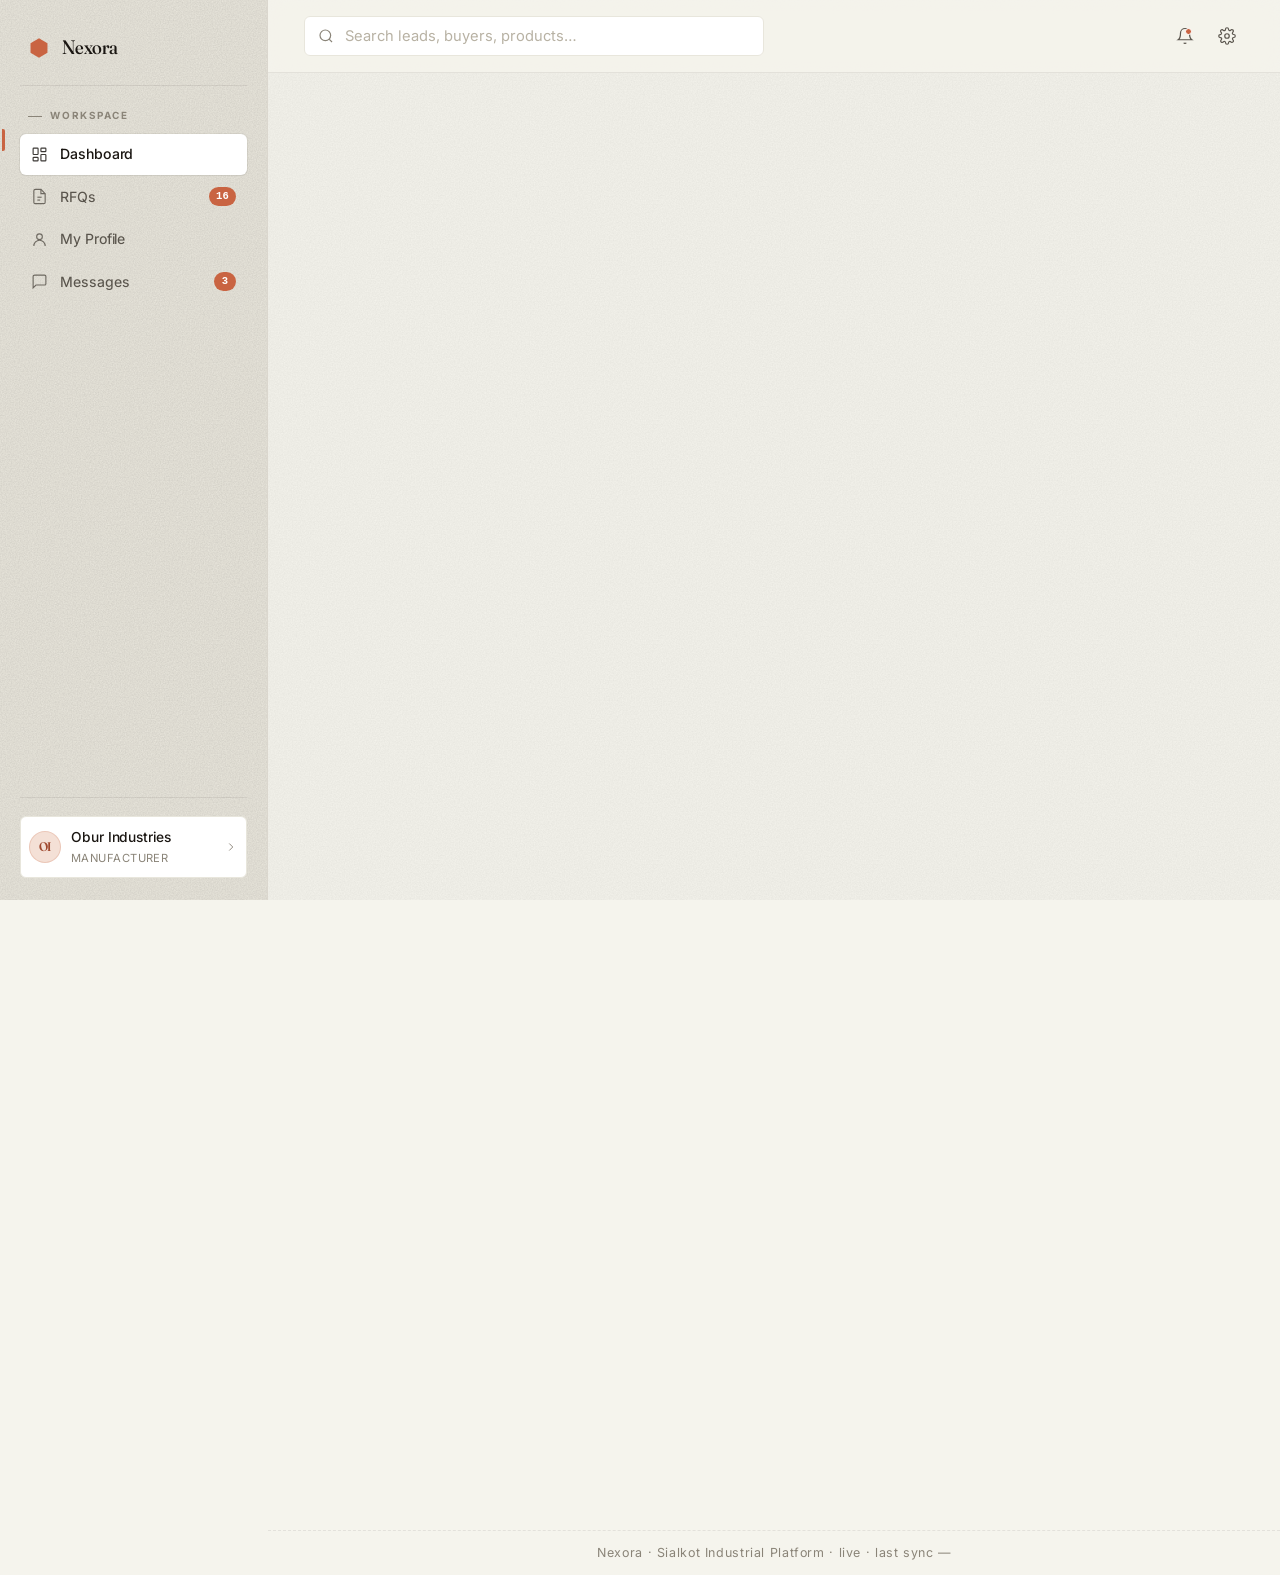
<file: dashboard.html>
<!DOCTYPE html>
<html lang="en" dir="ltr">
<head>
<meta charset="UTF-8">
<meta name="viewport" content="width=device-width, initial-scale=1.0, viewport-fit=cover">
<meta name="theme-color" content="#f5f4ed">
<title>Nexora — Beta Dashboard</title>
<link rel="preconnect" href="https://fonts.googleapis.com">
<link rel="preconnect" href="https://fonts.gstatic.com" crossorigin>
<link href="https://fonts.googleapis.com/css2?family=Fraunces:ital,opsz,wght,SOFT,WONK@0,9..144,300..700,30..100,0..1;1,9..144,300..700,30..100,0..1&family=Inter:wght@400;450;500;600;700&display=swap" rel="stylesheet">

<link rel="stylesheet" href="css/tokens.css">
<link rel="stylesheet" href="css/base.css">
<link rel="stylesheet" href="css/dashboard.css">
<link rel="stylesheet" href="css/dashboard-pro.css">
</head>
<body class="dashboard">

<!-- Grain overlay — paper texture, fixed over everything -->
<div id="grain" aria-hidden="true"></div>

<div class="app">

  <!-- ════ SIDEBAR ════ -->
  <aside class="sidebar" id="sidebar">
    <a class="sidebar-logo" href="nexora-v3.html">
      <svg width="22" height="22" viewBox="0 0 52 52" fill="currentColor" aria-hidden="true">
        <path d="M26 3 L46 15 L46 37 L26 49 L6 37 L6 15 Z"/>
      </svg>
      Nexora
    </a>

    <div class="sidebar-section-label">Workspace</div>
    <nav class="sidebar-nav" aria-label="Primary">
      <a class="nav-item active" data-section="dashboard">
        <svg viewBox="0 0 24 24" fill="none" stroke="currentColor" stroke-width="1.6" aria-hidden="true">
          <rect x="3" y="3"  width="7" height="9"  rx="1"/>
          <rect x="14" y="3" width="7" height="5"  rx="1"/>
          <rect x="14" y="12" width="7" height="9" rx="1"/>
          <rect x="3" y="16" width="7" height="5"  rx="1"/>
        </svg>
        Dashboard
      </a>
      <a class="nav-item" data-section="rfqs">
        <svg viewBox="0 0 24 24" fill="none" stroke="currentColor" stroke-width="1.6" aria-hidden="true">
          <path d="M14 2H6a2 2 0 00-2 2v16a2 2 0 002 2h12a2 2 0 002-2V8z"/>
          <polyline points="14 2 14 8 20 8"/>
          <line x1="9" y1="13" x2="15" y2="13"/>
          <line x1="9" y1="17" x2="13" y2="17"/>
        </svg>
        RFQs
        <span class="badge">16</span>
      </a>
      <a class="nav-item" data-section="profile">
        <svg viewBox="0 0 24 24" fill="none" stroke="currentColor" stroke-width="1.6" aria-hidden="true">
          <circle cx="12" cy="8" r="4"/>
          <path d="M4 21c0-4.4 3.6-8 8-8s8 3.6 8 8"/>
        </svg>
        My Profile
      </a>
      <a class="nav-item" data-section="messages">
        <svg viewBox="0 0 24 24" fill="none" stroke="currentColor" stroke-width="1.6" aria-hidden="true">
          <path d="M21 15a2 2 0 01-2 2H7l-4 4V5a2 2 0 012-2h14a2 2 0 012 2z"/>
        </svg>
        Messages
        <span class="badge">3</span>
      </a>
    </nav>

    <div class="sidebar-footer">
      <div class="user-pill" role="button" tabindex="0" aria-label="Account">
        <div class="user-avatar">OI</div>
        <div class="user-meta">
          <div class="user-name">Obur Industries</div>
          <div class="user-role">Manufacturer</div>
        </div>
        <svg width="14" height="14" viewBox="0 0 24 24" fill="none" stroke="currentColor" stroke-width="1.6" style="color: var(--text-muted)">
          <polyline points="9 18 15 12 9 6"/>
        </svg>
      </div>
    </div>
  </aside>

  <div class="sidebar-scrim" aria-hidden="true"></div>

  <!-- ════ MAIN ════ -->
  <main class="main">

    <!-- Topbar -->
    <header class="topbar">
      <button class="menu-toggle" aria-label="Open menu">
        <svg width="18" height="18" viewBox="0 0 24 24" fill="none" stroke="currentColor" stroke-width="1.8">
          <line x1="4" y1="6"  x2="20" y2="6"/>
          <line x1="4" y1="12" x2="20" y2="12"/>
          <line x1="4" y1="18" x2="20" y2="18"/>
        </svg>
      </button>

      <div class="search">
        <svg width="16" height="16" viewBox="0 0 24 24" fill="none" stroke="currentColor" stroke-width="1.8">
          <circle cx="11" cy="11" r="8"/>
          <line x1="21" y1="21" x2="16.65" y2="16.65"/>
        </svg>
        <input type="search" id="search-input" placeholder="Search leads, buyers, products…" aria-label="Search">
        <button class="search-clear" id="search-clear" aria-label="Clear search" type="button">×</button>
      </div>

      <div class="topbar-actions">
        <button class="icon-btn" id="btn-notifs" aria-label="Notifications">
          <svg width="18" height="18" viewBox="0 0 24 24" fill="none" stroke="currentColor" stroke-width="1.6">
            <path d="M18 8A6 6 0 006 8c0 7-3 9-3 9h18s-3-2-3-9"/>
            <path d="M13.7 21a2 2 0 01-3.4 0"/>
          </svg>
          <span class="notif-dot" id="notif-dot" aria-hidden="true"></span>
        </button>
        <button class="icon-btn" id="btn-settings" aria-label="Settings">
          <svg width="18" height="18" viewBox="0 0 24 24" fill="none" stroke="currentColor" stroke-width="1.6">
            <circle cx="12" cy="12" r="3"/>
            <path d="M19.4 15a1.7 1.7 0 00.3 1.8l.1.1a2 2 0 11-2.8 2.8l-.1-.1a1.7 1.7 0 00-1.8-.3 1.7 1.7 0 00-1 1.5V21a2 2 0 11-4 0v-.1a1.7 1.7 0 00-1-1.5 1.7 1.7 0 00-1.8.3l-.1.1a2 2 0 11-2.8-2.8l.1-.1a1.7 1.7 0 00.3-1.8 1.7 1.7 0 00-1.5-1H3a2 2 0 110-4h.1a1.7 1.7 0 001.5-1 1.7 1.7 0 00-.3-1.8l-.1-.1a2 2 0 112.8-2.8l.1.1a1.7 1.7 0 001.8.3h.1a1.7 1.7 0 001-1.5V3a2 2 0 114 0v.1a1.7 1.7 0 001 1.5 1.7 1.7 0 001.8-.3l.1-.1a2 2 0 112.8 2.8l-.1.1a1.7 1.7 0 00-.3 1.8v.1a1.7 1.7 0 001.5 1H21a2 2 0 110 4h-.1a1.7 1.7 0 00-1.5 1z"/>
          </svg>
        </button>

        <!-- Notifications popover -->
        <div class="popover" id="popover-notifs" role="dialog" aria-label="Notifications">
          <div class="popover-header">
            <h4>Notifications</h4>
            <span class="pop-action" id="notif-clear">Mark all read</span>
          </div>
          <div class="popover-list" id="notif-list"></div>
        </div>

        <!-- Settings popover -->
        <div class="popover menu-popover" id="popover-settings" role="dialog" aria-label="Settings">
          <div class="menu-item" data-action="account">
            <svg width="16" height="16" viewBox="0 0 24 24" fill="none" stroke="currentColor" stroke-width="1.6"><circle cx="12" cy="8" r="4"/><path d="M4 21c0-4.4 3.6-8 8-8s8 3.6 8 8"/></svg>
            Account settings
          </div>
          <div class="menu-item" data-action="theme">
            <svg width="16" height="16" viewBox="0 0 24 24" fill="none" stroke="currentColor" stroke-width="1.6"><circle cx="12" cy="12" r="4"/><path d="M12 2v2M12 20v2M4.93 4.93l1.41 1.41M17.66 17.66l1.41 1.41M2 12h2M20 12h2M4.93 19.07l1.41-1.41M17.66 6.34l1.41-1.41"/></svg>
            Appearance
          </div>
          <div class="menu-item" data-action="help">
            <svg width="16" height="16" viewBox="0 0 24 24" fill="none" stroke="currentColor" stroke-width="1.6"><circle cx="12" cy="12" r="9"/><path d="M9.1 9a3 3 0 015.8 1c0 2-3 3-3 3M12 17h0"/></svg>
            Help & support
          </div>
          <div class="menu-divider"></div>
          <div class="menu-item" data-action="logout" style="color: var(--danger);">
            <svg width="16" height="16" viewBox="0 0 24 24" fill="none" stroke="currentColor" stroke-width="1.6"><path d="M9 21H5a2 2 0 01-2-2V5a2 2 0 012-2h4M16 17l5-5-5-5M21 12H9"/></svg>
            Log out
          </div>
        </div>
      </div>
    </header>

    <div class="page-wrap">

      <!-- ═══════ DASHBOARD VIEW — editorial overview ═══════ -->
      <section class="view active" data-view="dashboard">

        <!-- ───── PAGE HEAD ───── -->
        <div class="page-head rev">
          <div>
            <h1 id="dh-greeting">Good day. <em id="dh-open">0</em> new on the bench.</h1>
            <p class="page-head-sub" id="dh-sub">Open requirements from verified buyers. Average response window today: <strong style="color:var(--text)" id="dh-window">—</strong>.</p>
          </div>
          <div class="page-head-meta">
            <div class="tabs" id="bench-scope">
              <a class="tab active" data-scope="today">Today <span class="count" id="dh-today">0</span></a>
              <a class="tab" data-scope="week">This week <span class="count" id="dh-week">0</span></a>
              <a class="tab" data-scope="month">This month <span class="count" id="dh-month">0</span></a>
            </div>
          </div>
        </div>

        <!-- ───── KPI ROW ───── -->
        <div class="kpi-row stagger">
          <div class="kpi">
            <div class="kpi-label">
              <span class="kpi-icon"><svg viewBox="0 0 24 24" fill="none" stroke="currentColor" stroke-width="2"><path d="M14 2H6a2 2 0 00-2 2v16a2 2 0 002 2h12a2 2 0 002-2V8z"></path><polyline points="14 2 14 8 20 8"></polyline></svg></span>
              Open RFQs
            </div>
            <div class="kpi-value"><span id="kpi-rfqs">0</span></div>
            <div class="kpi-foot">
              <span class="delta flat" id="kpi-rfqs-delta">—</span>
              <span>vs last week</span>
            </div>
            <div class="kpi-spark" id="spark-rfqs"></div>
          </div>

          <div class="kpi">
            <div class="kpi-label">
              <span class="kpi-icon"><svg viewBox="0 0 24 24" fill="none" stroke="currentColor" stroke-width="2"><line x1="22" y1="2" x2="11" y2="13"></line><polygon points="22 2 15 22 11 13 2 9 22 2"></polygon></svg></span>
              Quotes sent
            </div>
            <div class="kpi-value"><span id="kpi-quotes">0</span></div>
            <div class="kpi-foot">
              <span class="delta flat" id="kpi-quotes-delta">—</span>
              <span>this month</span>
            </div>
            <div class="kpi-spark" id="spark-quotes"></div>
          </div>

          <div class="kpi">
            <div class="kpi-label">
              <span class="kpi-icon"><svg viewBox="0 0 24 24" fill="none" stroke="currentColor" stroke-width="2"><path d="M12 2v20M17 5H9.5a3.5 3.5 0 100 7h5a3.5 3.5 0 110 7H6"></path></svg></span>
              Pipeline value
            </div>
            <div class="kpi-value">$<span id="kpi-pipeline">0</span><span class="unit" id="kpi-pipeline-unit">k</span></div>
            <div class="kpi-foot">
              <span class="delta flat" id="kpi-pipeline-delta">—</span>
              <span>open quotes outstanding</span>
            </div>
            <div class="kpi-spark" id="spark-pipeline"></div>
          </div>

          <div class="kpi">
            <div class="kpi-label">
              <span class="kpi-icon"><svg viewBox="0 0 24 24" fill="none" stroke="currentColor" stroke-width="2"><polyline points="22 12 18 12 15 21 9 3 6 12 2 12"></polyline></svg></span>
              Win rate · 30d
            </div>
            <div class="kpi-value"><span id="kpi-win">—</span><span class="unit">%</span></div>
            <div class="kpi-foot">
              <span class="delta flat" id="kpi-win-delta">—</span>
              <span>vs prev. 30 days</span>
            </div>
            <div class="kpi-spark" id="spark-win"></div>
          </div>
        </div>

        <!-- ───── REVENUE + INDUSTRY ROW ───── -->
        <div class="chart-row rev">
          <div class="card">
            <div class="card-head">
              <div>
                <div class="card-title"><span class="card-title-eyebrow">Series · USD</span>Revenue trajectory</div>
                <div class="card-sub">Confirmed orders, last 8 months</div>
              </div>
              <div class="tabs"><a class="tab active">Monthly</a></div>
            </div>
            <div class="card-body">
              <div class="chart-wrap" id="revenue-chart" style="height:260px;"></div>
              <div class="legend" style="margin-top:8px;">
                <span class="legend-item"><span class="legend-swatch sw-accent"></span>Confirmed revenue <span class="lg-num" id="lg-revenue">$0</span></span>
              </div>
            </div>
          </div>

          <div class="card">
            <div class="card-head">
              <div>
                <div class="card-title"><span class="card-title-eyebrow">Mix</span>By industry</div>
                <div class="card-sub">RFQs received this quarter</div>
              </div>
            </div>
            <div class="card-body" style="display:grid;grid-template-columns:auto 1fr;gap:18px;align-items:center;">
              <div class="chart-wrap" id="industry-donut" style="width:200px;"></div>
              <div style="display:flex;flex-direction:column;gap:14px;" id="industry-bars"></div>
            </div>
          </div>
        </div>

        <!-- ───── FUNNEL + GEO ROW ───── -->
        <div class="chart-row chart-row--even rev">
          <div class="card">
            <div class="card-head">
              <div>
                <div class="card-title"><span class="card-title-eyebrow">Conversion</span>From inquiry to ship</div>
                <div class="card-sub" id="funnel-sub">Leads on the bench this quarter</div>
              </div>
              <a class="tab active">Last 90 days</a>
            </div>
            <div class="card-body">
              <div class="funnel" id="funnel-list"></div>
              <div style="display:grid;grid-template-columns:1fr 1fr 1fr;gap:14px;margin-top:18px;padding-top:14px;border-top:1px dashed var(--rule);">
                <div>
                  <div style="font-size:0.66rem;letter-spacing:0.14em;text-transform:uppercase;color:var(--text-muted);font-weight:600;">Quote → Sample</div>
                  <div style="font-family:var(--font-display);font-size:1.6rem;font-variation-settings:var(--fraunces-soft);margin-top:4px;"><span id="funnel-q2s">—</span><span style="font-size:0.55em;color:var(--text-muted);">%</span></div>
                </div>
                <div>
                  <div style="font-size:0.66rem;letter-spacing:0.14em;text-transform:uppercase;color:var(--text-muted);font-weight:600;">Avg ticket size</div>
                  <div style="font-family:var(--font-display);font-size:1.6rem;font-variation-settings:var(--fraunces-soft);margin-top:4px;">$<span id="funnel-ticket">—</span></div>
                </div>
                <div>
                  <div style="font-size:0.66rem;letter-spacing:0.14em;text-transform:uppercase;color:var(--text-muted);font-weight:600;">Cycle · median</div>
                  <div style="font-family:var(--font-display);font-size:1.6rem;font-variation-settings:var(--fraunces-soft);margin-top:4px;"><span id="funnel-cycle">—</span><span style="font-size:0.55em;color:var(--text-muted);">d</span></div>
                </div>
              </div>
            </div>
          </div>

          <div class="card map-card">
            <div class="card-head">
              <div>
                <div class="card-title"><span class="card-title-eyebrow">Reach · <span id="geo-count">0</span> markets</span>Where your buyers are</div>
                <div class="card-sub">Active RFQs by destination port</div>
              </div>
              <a class="tab active">Active</a>
            </div>
            <div class="card-body" style="padding:14px 18px 18px;">
              <svg class="geo-svg" viewBox="0 0 480 220" aria-hidden="true">
                <path class="geo-country is-active" d="M30,55 Q40,38 70,40 L130,42 Q150,45 152,70 L150,108 Q140,118 110,116 L60,114 Q35,108 30,90 Z" />
                <path class="geo-country" d="M110,135 L130,130 Q142,138 140,156 L138,180 Q128,200 116,196 L98,180 Q92,158 110,135 Z" />
                <path class="geo-country is-active" d="M195,45 L240,42 Q258,46 260,62 L256,90 Q248,100 230,98 L195,96 Q188,82 195,45 Z" />
                <path class="geo-country" d="M210,108 Q230,104 248,116 L256,148 Q252,180 232,186 L210,180 Q198,154 210,108 Z" />
                <path class="geo-country is-active" d="M268,70 L290,72 Q298,82 294,98 L286,108 Q272,108 266,98 Z" />
                <path class="geo-country is-active" d="M310,82 L340,84 Q348,98 342,116 L332,128 Q318,126 312,114 Z" />
                <path class="geo-country is-active" d="M362,52 L420,50 Q438,62 436,80 L432,108 Q420,118 396,116 L364,114 Q352,98 362,52 Z" />
                <path class="geo-country" d="M386,158 L432,156 Q442,168 438,180 L430,190 Q400,194 388,186 Q378,170 386,158 Z" />
                <g transform="translate(322 100)">
                  <circle r="3" class="geo-pulse"></circle>
                  <circle r="3" fill="none" stroke="var(--accent)" stroke-width="1" opacity="0.6">
                    <animate attributeName="r" from="3" to="20" dur="2s" repeatCount="indefinite"></animate>
                    <animate attributeName="opacity" from="0.7" to="0" dur="2s" repeatCount="indefinite"></animate>
                  </circle>
                </g>
                <path class="geo-arc" d="M322,100 Q200,30 90,75" />
                <path class="geo-arc" d="M322,100 Q280,50 226,70" />
                <path class="geo-arc" d="M322,100 Q310,80 282,90" />
                <path class="geo-arc" d="M322,100 Q380,60 400,80" />
                <circle cx="90" cy="75" r="3" fill="var(--accent)"></circle>
                <circle cx="226" cy="70" r="3" fill="var(--accent)"></circle>
                <circle cx="282" cy="90" r="3" fill="var(--accent)"></circle>
                <circle cx="400" cy="80" r="3" fill="var(--accent)"></circle>
              </svg>
              <div class="geo-list" id="geo-list" style="margin-top:6px;"></div>
            </div>
          </div>
        </div>

        <!-- ───── LIVE RFQ TABLE ───── -->
        <div class="card rev">
          <div class="card-head">
            <div>
              <div class="card-title"><span class="card-title-eyebrow">Open · <span id="bench-count">0</span></span>On the bench right now</div>
              <div class="card-sub">Click any row to draft a quote · sorted by recency</div>
            </div>
            <div class="page-head-meta">
              <div class="tabs" id="bench-filter">
                <a class="tab active" data-filter="all">All <span class="count" id="bench-cnt-all">0</span></a>
                <a class="tab" data-filter="surgical"><span class="pip pip--surg">I</span>Surgical <span class="count" id="bench-cnt-surgical">0</span></a>
                <a class="tab" data-filter="sports"><span class="pip pip--sport">II</span>Sports <span class="count" id="bench-cnt-sports">0</span></a>
                <a class="tab" data-filter="leather"><span class="pip pip--leath">III</span>Leather <span class="count" id="bench-cnt-leather">0</span></a>
              </div>
            </div>
          </div>

          <div class="card-body flush">
            <div class="dt-wrap">
              <table class="dt">
                <thead>
                  <tr>
                    <th>Buyer · Product</th>
                    <th>Industry</th>
                    <th>Destination</th>
                    <th class="ta-right">Qty</th>
                    <th class="ta-right">Target</th>
                    <th>Status</th>
                    <th class="ta-right">Posted</th>
                    <th class="ta-right"></th>
                  </tr>
                </thead>
                <tbody id="bench-tbody"></tbody>
              </table>
            </div>
            <div style="padding:14px 20px;border-top:1px solid var(--rule);display:flex;justify-content:space-between;align-items:center;font-size:0.82rem;color:var(--text-muted);">
              <span id="bench-shown">Showing 0 RFQs</span>
              <a href="#" data-jump-rfqs style="color:var(--accent);font-weight:500;">View all on the bench →</a>
            </div>
          </div>
        </div>

        <!-- ───── ACTIVITY + RECOMMENDED ───── -->
        <div class="chart-row rev">
          <div class="card">
            <div class="card-head">
              <div>
                <div class="card-title"><span class="card-title-eyebrow">Live feed</span>Recent activity</div>
                <div class="card-sub">Last 24 hours on your bench</div>
              </div>
              <a class="tab active">Today</a>
            </div>
            <div class="card-body">
              <div class="feed" id="dash-feed"></div>
            </div>
          </div>

          <div style="display:flex;flex-direction:column;gap:16px;">
            <div class="card">
              <div class="card-head">
                <div>
                  <div class="card-title"><span class="card-title-eyebrow">This quarter</span>Floor capacity</div>
                </div>
              </div>
              <div class="card-body" style="text-align:center;">
                <div class="chart-wrap" id="capacity-gauge" style="width:180px;margin:0 auto 8px;"></div>
                <div style="font-size:0.84rem;color:var(--text-mid);max-width:30ch;margin:0 auto;line-height:1.5;" id="capacity-note">
                  Capacity tracking is off — set monthly capacity in your profile to enable.
                </div>
              </div>
            </div>

            <div class="card">
              <div class="card-head">
                <div>
                  <div class="card-title"><span class="card-title-eyebrow">Smart match</span>Recommended buyers</div>
                  <div class="card-sub">Based on your catalog &amp; capacity</div>
                </div>
              </div>
              <div class="card-body tight">
                <div class="feed" id="recommended-buyers" style="gap:0;"></div>
              </div>
            </div>
          </div>
        </div>

        <!-- ───── FOOTER NOTE ───── -->
        <div style="text-align:center;padding:12px;color:var(--text-muted);font-size:0.78rem;letter-spacing:0.05em;border-top:1px dashed var(--rule);">
          Nexora · Sialkot Industrial Platform · live · last sync <span id="dh-sync">—</span>
        </div>
      </section>

      <!-- ═══════ RFQs VIEW ═══════ -->
      <section class="view" data-view="rfqs">
        <div class="page-header">
          <div class="page-header-left">
            <h1 class="page-title">All RFQs</h1>
            <p class="page-subtitle">Open, quoted, won, and lost — your full RFQ ledger.</p>
          </div>
          <div class="filter-pills">
            <button class="pill active" data-rfq-filter="all">All <span class="count" id="rfq-stat-all">0</span></button>
            <button class="pill" data-rfq-filter="open">Open <span class="count" id="rfq-stat-open">0</span></button>
            <button class="pill" data-rfq-filter="quoted">Quoted <span class="count" id="rfq-stat-quoted">0</span></button>
            <button class="pill" data-rfq-filter="won">Won <span class="count" id="rfq-stat-won">0</span></button>
            <button class="pill" data-rfq-filter="lost">Lost <span class="count" id="rfq-stat-lost">0</span></button>
          </div>
        </div>

        <div class="rfq-table-wrap">
          <div class="rfq-table-header">
            <h3>RFQ Ledger</h3>
            <span style="font-size: 0.84rem; color: var(--text-muted);">Click any row for details</span>
          </div>
          <table class="rfq-table">
            <thead>
              <tr>
                <th>Product</th>
                <th>Destination</th>
                <th>Quantity</th>
                <th>Quoted Price</th>
                <th>Status</th>
                <th>Updated</th>
              </tr>
            </thead>
            <tbody id="rfq-tbody"></tbody>
          </table>
        </div>
      </section>

      <!-- ═══════ PROFILE VIEW ═══════ -->
      <section class="view" data-view="profile">
        <div class="page-header">
          <div class="page-header-left">
            <h1 class="page-title">My Profile</h1>
            <p class="page-subtitle">Your public business profile — visible to verified buyers across Nexora.</p>
          </div>
        </div>

        <div class="profile-grid">
          <aside class="profile-card">
            <div class="profile-avatar-big" id="p-avatar">OI</div>
            <div class="profile-name" id="p-name">Obur Industries</div>
            <div class="profile-role" id="p-role">Manufacturer</div>
            <div class="profile-verified">
              <svg width="13" height="13" viewBox="0 0 24 24" fill="none" stroke="currentColor" stroke-width="2.2"><polyline points="20 6 9 17 4 12"/></svg>
              Verified by Nexora
            </div>
            <div class="profile-meta">
              <div class="profile-meta-row"><span class="lbl">Status</span> <span class="val" id="p-joined">Founding member · 2026</span></div>
              <div class="profile-meta-row"><span class="lbl">City</span>     <span class="val" id="p-city">Sialkot, Punjab</span></div>
              <div class="profile-meta-row"><span class="lbl">Employees</span><span class="val" id="p-employees">180–220</span></div>
              <div class="profile-meta-row"><span class="lbl">Capacity</span> <span class="val" id="p-capacity">24,000 units / month</span></div>
              <div class="profile-meta-row"><span class="lbl">Founded</span>  <span class="val" id="p-founded">1998</span></div>
            </div>
          </aside>

          <form class="profile-form" id="profile-form" onsubmit="return false;">
            <h3>Edit business profile</h3>
            <div class="form-grid">
              <div class="field full">
                <label for="pf-name">Company name</label>
                <input id="pf-name" type="text" required>
              </div>
              <div class="field">
                <label for="pf-type">Business type</label>
                <select id="pf-type">
                  <option>Manufacturer</option>
                  <option>Exporter</option>
                  <option>Supplier</option>
                  <option>Logistics</option>
                </select>
              </div>
              <div class="field">
                <label for="pf-city">City</label>
                <input id="pf-city" type="text">
              </div>
              <div class="field">
                <label for="pf-founded">Founded</label>
                <input id="pf-founded" type="number" min="1900" max="2026">
              </div>
              <div class="field">
                <label for="pf-employees">Employees</label>
                <input id="pf-employees" type="text">
              </div>
              <div class="field full">
                <label for="pf-capacity">Monthly capacity</label>
                <input id="pf-capacity" type="text">
              </div>
              <div class="field full">
                <label for="pf-about">About</label>
                <textarea id="pf-about" rows="4"></textarea>
              </div>
            </div>

            <h3 style="margin-top: 28px;">Certifications</h3>
            <div class="cert-grid" id="p-cert-grid"></div>

            <div class="form-footer">
              <button class="btn-ghost" id="profile-cancel">Cancel</button>
              <button class="btn-primary" id="profile-save">Save profile</button>
            </div>
          </form>
        </div>
      </section>

      <!-- ═══════ MESSAGES VIEW ═══════ -->
      <section class="view" data-view="messages">
        <div class="page-header">
          <div class="page-header-left">
            <h1 class="page-title">Messages</h1>
            <p class="page-subtitle">Conversations with verified buyers on active RFQs.</p>
          </div>
        </div>

        <div class="messages-grid">
          <aside class="thread-list" id="thread-list-wrap">
            <div class="thread-list-header">Inbox</div>
            <div id="thread-list"></div>
          </aside>

          <section class="thread-pane">
            <header class="thread-pane-header">
              <div class="thread-avatar" id="thread-avatar">KM</div>
              <div>
                <div class="thread-pane-name" id="thread-name">Klaus Müller — Sport DE</div>
                <div class="thread-pane-sub" id="thread-sub">Re: L-2038 · Pro Series Boxing Gloves</div>
              </div>
            </header>
            <div class="thread-messages" id="thread-messages"></div>
            <form class="thread-composer" id="thread-composer-form">
              <input type="text" id="thread-composer-input" placeholder="Type a message…" autocomplete="off">
              <button type="submit" class="thread-send" aria-label="Send">
                <svg width="16" height="16" viewBox="0 0 24 24" fill="none" stroke="currentColor" stroke-width="2">
                  <line x1="22" y1="2" x2="11" y2="13"/>
                  <polygon points="22 2 15 22 11 13 2 9 22 2"/>
                </svg>
              </button>
            </form>
          </section>
        </div>
      </section>

    </div>
  </main>
</div>

<!-- ════ QUOTE MODAL ════ -->
<div class="modal-backdrop" id="modal-quote" role="dialog" aria-modal="true">
  <div class="modal">
    <header class="modal-header">
      <div>
        <div class="modal-eyebrow" id="q-eyebrow">New Quote · L-2041</div>
        <h2 class="modal-title" id="q-title">Hand-Stitched Match Football</h2>
        <p class="modal-sub" id="q-sub">12,000 units · Germany</p>
      </div>
      <button class="modal-close" data-close-modal aria-label="Close">
        <svg width="18" height="18" viewBox="0 0 24 24" fill="none" stroke="currentColor" stroke-width="1.8">
          <line x1="18" y1="6"  x2="6"  y2="18"/>
          <line x1="6"  y1="6"  x2="18" y2="18"/>
        </svg>
      </button>
    </header>
    <div class="modal-body">
      <div class="modal-summary">
        <div class="sum-item"><div class="lbl">Quantity</div><div class="val" id="q-sum-qty">—</div></div>
        <div class="sum-item"><div class="lbl">Target price</div><div class="val" id="q-sum-target">—</div></div>
        <div class="sum-item"><div class="lbl">Destination</div><div class="val" id="q-sum-dest">—</div></div>
      </div>

      <div class="modal-grid">
        <div class="field">
          <label for="q-price">Unit price (USD)</label>
          <input id="q-price" type="number" step="0.01" min="0" placeholder="0.00">
        </div>
        <div class="field">
          <label for="q-moq">Your MOQ</label>
          <input id="q-moq" type="number" min="1">
        </div>
        <div class="field">
          <label for="q-lead-time">Lead time</label>
          <select id="q-lead-time">
            <option>30 days</option>
            <option>40 days</option>
            <option>45 days</option>
            <option>60 days</option>
            <option>75 days</option>
            <option>90 days</option>
          </select>
        </div>
        <div class="field">
          <label for="q-incoterm">Incoterm</label>
          <select id="q-incoterm">
            <option>EXW Sialkot</option>
            <option>FOB Karachi</option>
            <option>CIF Buyer Port</option>
            <option>DDP Buyer Door</option>
          </select>
        </div>
        <div class="field full">
          <label for="q-payment">Payment terms</label>
          <input id="q-payment" type="text" placeholder="e.g. 30% deposit, 70% on B/L">
        </div>
        <div class="field full">
          <label for="q-notes">Notes for buyer</label>
          <textarea id="q-notes" rows="3" placeholder="Sample availability, packaging notes, certifications attached…"></textarea>
        </div>
      </div>
    </div>
    <footer class="modal-footer">
      <span class="hint">Buyer sees this within seconds.</span>
      <div class="modal-footer-actions">
        <button class="btn-ghost" data-close-modal>Cancel</button>
        <button class="btn-primary" id="q-submit">
          Send Quote
          <svg width="14" height="14" viewBox="0 0 24 24" fill="none" stroke="currentColor" stroke-width="2.2">
            <line x1="22" y1="2" x2="11" y2="13"/>
            <polygon points="22 2 15 22 11 13 2 9 22 2"/>
          </svg>
        </button>
      </div>
    </footer>
  </div>
</div>

<!-- ════ DETAILS MODAL ════ -->
<div class="modal-backdrop" id="modal-details" role="dialog" aria-modal="true">
  <div class="modal modal-large">
    <header class="modal-header">
      <div>
        <div class="modal-eyebrow" id="d-eyebrow">Lead detail · L-2041</div>
        <h2 class="modal-title" id="d-title">Hand-Stitched Match Football</h2>
        <p class="modal-sub" id="d-sub">12,000 units · Germany</p>
      </div>
      <button class="modal-close" data-close-modal aria-label="Close">
        <svg width="18" height="18" viewBox="0 0 24 24" fill="none" stroke="currentColor" stroke-width="1.8">
          <line x1="18" y1="6"  x2="6"  y2="18"/>
          <line x1="6"  y1="6"  x2="18" y2="18"/>
        </svg>
      </button>
    </header>
    <div class="modal-body" id="d-body"></div>
    <footer class="modal-footer">
      <span class="hint">All buyer data is verified by Nexora.</span>
      <div class="modal-footer-actions">
        <button class="btn-ghost" data-close-modal>Close</button>
        <button class="btn-primary" id="d-cta">Send Quote</button>
      </div>
    </footer>
  </div>
</div>

<!-- Toast stack -->
<div class="toast-stack" id="toast-stack" aria-live="polite" aria-atomic="true"></div>

<script src="js/charts.js"></script>
<script src="js/dashboard.js" defer></script>
</body>
</html>
</file>
<file: css/tokens.css>
/* ════════════════════════════════════════
   NEXORA — Design tokens
   Claude-inspired palette: warm cream paper,
   terracotta accent, editorial typography.
════════════════════════════════════════ */
:root {
  /* ── Surfaces (warm "book paper") ───── */
  --bg:           #f5f4ed;   /* primary page bg */
  --bg-elevated:  #faf9f5;   /* slightly lighter sections */
  --bg-deep:      #ebe8de;   /* footer / sidebar inset */
  --surface:      #ffffff;   /* cards */
  --surface-soft: #fbfaf4;   /* subtly-tinted card */

  /* ── Borders ──────────────────────── */
  --border:       #e8e6dc;
  --border-mid:   #d4d0c0;
  --border-strong:#bcb6a3;
  --rule:         rgba(26,22,18,0.08);

  /* ── Text (warm near-black) ───────── */
  --text:         #1a1612;
  --text-mid:     #5a554d;
  --text-muted:   #8a8478;
  --text-dim:     #b8b2a4;
  --text-on-dark: #f5f4ed;

  /* ── Brand (Claude terracotta) ────── */
  --accent:       #c96442;
  --accent-dark:  #a04a30;
  --accent-soft:  #f4e0d6;
  --accent-tint:  rgba(201,100,66,0.08);
  --accent-glow:  rgba(201,100,66,0.16);

  /* ── Industry hues (dashboard) ────── */
  --ind-sports:      #6b8a5a;
  --ind-sports-bg:   #e8eee0;
  --ind-surgical:    #3d6b7c;
  --ind-surgical-bg: #dde8ec;
  --ind-leather:     #8b5e3c;
  --ind-leather-bg:  #ede0d3;

  /* ── Status ───────────────────────── */
  --danger:       #b8473a;
  --warning:      #c47b2e;
  --success:      #5a7d4f;

  /* ── Radii ────────────────────────── */
  --radius-xs: 4px;
  --radius-sm: 6px;
  --radius-md: 10px;
  --radius-lg: 14px;
  --radius-xl: 20px;
  --radius-pill: 999px;

  /* ── Shadows (double-stack: sharp 1px edge + soft depth) ─── */
  --shadow-xs:
    0 0 0 1px rgba(26,22,18,0.05),
    0 1px 2px rgba(26,22,18,0.04);
  --shadow-sm:
    0 0 0 1px rgba(26,22,18,0.06),
    0 1px 0 rgba(26,22,18,0.03),
    0 4px 12px rgba(26,22,18,0.06);
  --shadow-md:
    0 0 0 1px rgba(26,22,18,0.06),
    0 1px 0 rgba(26,22,18,0.03),
    0 8px 22px rgba(26,22,18,0.08),
    0 2px 4px rgba(26,22,18,0.04);
  --shadow-lg:
    0 0 0 1px rgba(26,22,18,0.06),
    0 1px 0 rgba(26,22,18,0.04),
    0 18px 48px rgba(26,22,18,0.12),
    0 6px 12px rgba(26,22,18,0.06);

  /* Grain texture (SVG fractalNoise, base64-quoted) */
  --grain-url: url("data:image/svg+xml,%3Csvg viewBox='0 0 200 200' xmlns='http://www.w3.org/2000/svg'%3E%3Cfilter id='n'%3E%3CfeTurbulence type='fractalNoise' baseFrequency='0.85' numOctaves='3' stitchTiles='stitch'/%3E%3CfeColorMatrix values='0 0 0 0 0 0 0 0 0 0 0 0 0 0 0 0 0 0 0.6 0'/%3E%3C/filter%3E%3Crect width='100%25' height='100%25' filter='url(%23n)'/%3E%3C/svg%3E");

  /* ── Type ─────────────────────────── */
  --font-display: "Fraunces", "Source Serif 4", Georgia, "Times New Roman", serif;
  --font-body:    "Inter", system-ui, -apple-system, "Segoe UI", sans-serif;
  --font-mono:    "JetBrains Mono", ui-monospace, "SF Mono", Menlo, monospace;
  --font-urdu:    "Noto Naskh Arabic", "Noto Nastaliq Urdu", system-ui, sans-serif;

  /* Fraunces variable axes — soft, slightly idiosyncratic */
  --fraunces-soft: "opsz" 96, "SOFT" 30, "WONK" 0;
  --fraunces-display: "opsz" 144, "SOFT" 30, "WONK" 1;

  /* ── Layout ───────────────────────── */
  --max-w: 1180px;
  --gutter: 28px;
}
</file>
<file: css/base.css>
/* ════════════════════════════════════════
   NEXORA — Base
   Editorial reset, warm typography, restrained buttons.
════════════════════════════════════════ */

*, *::before, *::after { box-sizing: border-box; margin: 0; padding: 0; }

html { scroll-behavior: smooth; }

body {
  background: var(--bg);
  color: var(--text);
  font-family: var(--font-body);
  font-size: 16px;
  line-height: 1.6;
  letter-spacing: -0.005em;
  -webkit-font-smoothing: antialiased;
  -moz-osx-font-smoothing: grayscale;
  text-rendering: optimizeLegibility;
  overflow-x: hidden;
}

img, svg { display: block; max-width: 100%; }
a { color: inherit; text-decoration: none; }

button {
  font: inherit;
  background: none;
  border: none;
  color: inherit;
  cursor: pointer;
}

::selection { background: var(--accent-soft); color: var(--accent-dark); }

/* ── Typography rhythm ─── */
h1, h2, h3, h4 {
  font-family: var(--font-display);
  font-weight: 400;
  color: var(--text);
  letter-spacing: -0.02em;
  line-height: 1.04;
  font-variation-settings: var(--fraunces-soft);
}
h1 {
  font-size: clamp(2.6rem, 5.4vw, 4.8rem);
  letter-spacing: -0.035em;
  line-height: 0.98;
}
h2 {
  font-size: clamp(2rem, 3.4vw, 2.9rem);
  letter-spacing: -0.03em;
  line-height: 1.0;
}
h3 { font-size: 1.25rem; letter-spacing: -0.015em; line-height: 1.18; }

em {
  font-style: italic;
  font-variation-settings: "opsz" 144, "SOFT" 80, "WONK" 1;
  color: var(--accent);
}

p { color: var(--text-mid); }

/* ── Micro-labels — uppercase "blueprinted" tags ─── */
.eyebrow,
.micro-label {
  font-family: var(--font-body);
  font-size: 0.66rem;
  font-weight: 700;
  letter-spacing: 0.1em;
  text-transform: uppercase;
  color: var(--text-muted);
}
.eyebrow {
  display: inline-flex; align-items: center; gap: 8px;
  letter-spacing: 0.14em;
}
.eyebrow::before {
  content: "—";
  color: var(--accent);
  font-weight: 600;
}

/* ── Grain overlay — physical "paper" texture over everything ───
   PERF: opacity-only render. No mix-blend-mode (which forced the
   compositor to re-blend the entire viewport on every scroll
   frame), and no drift animation (which periodically forced a
   full-viewport repaint every 400ms). The static low-opacity
   noise is visually equivalent against the cream background.
   `transform: translateZ(0)` promotes the grain to its own GPU
   layer once, so it never repaints while the page scrolls. */
#grain {
  position: fixed;
  inset: 0;
  pointer-events: none;
  z-index: 1500;
  opacity: 0.06;
  background-image: var(--grain-url);
  background-size: 180px 180px;
  transform: translateZ(0);
  contain: strict;
  width: 100vw;
  height: 100vh;
}

/* ── RTL (Urdu) ─── */
html[dir="rtl"] body {
  font-family: var(--font-urdu);
  line-height: 1.9;
  letter-spacing: 0;
}
html[dir="rtl"] h1,
html[dir="rtl"] h2,
html[dir="rtl"] h3,
html[dir="rtl"] .eyebrow,
html[dir="rtl"] .nav-logo,
html[dir="rtl"] .btn-primary,
html[dir="rtl"] .btn-ghost {
  font-family: var(--font-urdu);
  letter-spacing: 0;
}
html[dir="rtl"] h1 { line-height: 1.4; }

/* ════════════════════════════════════════
   BUTTONS
════════════════════════════════════════ */
.btn-primary,
.btn-ghost,
.btn-link {
  display: inline-flex; align-items: center; justify-content: center;
  gap: 8px;
  font-family: var(--font-body);
  font-weight: 500;
  font-size: 0.92rem;
  letter-spacing: -0.005em;
  line-height: 1;
  cursor: pointer;
  transition: background 0.18s ease, color 0.18s ease, border-color 0.18s ease, box-shadow 0.18s ease, transform 0.12s ease;
  user-select: none;
}

.btn-primary {
  background: var(--accent);
  color: #fff;
  padding: 12px 20px;
  border-radius: var(--radius-sm);
  box-shadow: var(--shadow-xs);
}
.btn-primary:hover {
  background: var(--accent-dark);
  box-shadow: var(--shadow-sm);
}
.btn-primary:active { transform: translateY(1px); }

.btn-ghost {
  background: transparent;
  color: var(--text);
  padding: 11px 18px;
  border-radius: var(--radius-sm);
  box-shadow: inset 0 0 0 1px var(--border-mid);
}
.btn-ghost:hover {
  background: var(--bg-elevated);
  box-shadow: inset 0 0 0 1px var(--border-strong);
}

.btn-link {
  background-color: transparent;
  color: var(--accent);
  padding: 4px 2px;
  font-weight: 500;
  border-radius: 0;
  position: relative;
  /* "Ink trail" — highlighter fill grows on hover */
  background-image: linear-gradient(var(--accent-soft), var(--accent-soft));
  background-repeat: no-repeat;
  background-size: 0% 32%;
  background-position: 0 92%;
  transition:
    background-size 0.45s cubic-bezier(0.65, 0, 0.35, 1),
    color 0.2s ease;
}
.btn-link::after {
  /* Resting baseline — a thin dashed seam */
  content: "";
  position: absolute;
  left: 0; right: 0; bottom: 0;
  height: 1px;
  background-image: linear-gradient(to right, currentColor 50%, transparent 50%);
  background-size: 6px 1px;
  opacity: 0.38;
  transition: opacity 0.2s ease;
}
.btn-link:hover {
  background-size: 100% 32%;
  color: var(--accent-dark);
}
.btn-link:hover::after { opacity: 0; }
.btn-link .arrow { transition: transform 0.25s ease; display: inline-block; }
.btn-link:hover .arrow { transform: translateX(4px); }

/* Page fade-in
   IMPORTANT: opacity only — no transform.
   A transform on body creates a new containing block, which would break
   `position: fixed` for the intro overlay. */
body { animation: pageFade 0.5s ease both; }
@keyframes pageFade {
  from { opacity: 0; }
  to   { opacity: 1; }
}

/* ── Reduced motion ─── */
@media (prefers-reduced-motion: reduce) {
  *, *::before, *::after {
    animation-duration: 0.01ms !important;
    animation-iteration-count: 1 !important;
    transition-duration: 0.01ms !important;
  }
  html { scroll-behavior: auto; }
}
</file>
<file: css/dashboard.css>
/* ════════════════════════════════════════
   NEXORA — Dashboard (Workshop Bench redesign)
   Editorial sidebar with chapter rail · live header strip
   Lead cards with industry texture · paper-grain cohesion
   with the Signature Transitions landing page.
════════════════════════════════════════ */

body.dashboard {
  background: var(--bg);
  min-height: 100vh;
}

.app {
  display: grid;
  grid-template-columns: 268px 1fr;
  min-height: 100vh;
}

/* ════════════════════════════════════════
   SIDEBAR — editorial bench rail
════════════════════════════════════════ */
.sidebar {
  position: sticky; top: 0;
  height: 100vh;
  background: var(--bg-deep);
  border-right: 1px solid var(--rule);
  display: flex; flex-direction: column;
  padding: 26px 20px 22px;
  z-index: 50;
  overflow: hidden;
}
/* Paper grain inside sidebar (subtle) */
.sidebar::before {
  content: "";
  position: absolute; inset: 0;
  background-image: var(--grain-url);
  background-size: 220px 220px;
  opacity: 0.18;
  mix-blend-mode: multiply;
  pointer-events: none;
  z-index: 0;
}
.sidebar > * { position: relative; z-index: 1; }

.sidebar-logo {
  display: inline-flex; align-items: center; gap: 12px;
  font-family: var(--font-display);
  font-weight: 500;
  font-size: 1.22rem;
  font-variation-settings: var(--fraunces-soft);
  letter-spacing: -0.012em;
  color: var(--text);
  padding: 6px 8px 22px;
  border-bottom: 1px solid var(--rule);
  margin-bottom: 22px;
  transition: opacity 0.18s ease;
}
.sidebar-logo:hover { opacity: 0.75; }
.sidebar-logo svg { color: var(--accent); flex-shrink: 0; }

/* ── Industry "chapter rail" — decorative, echoes landing I/II/III ── */
.chapter-rail {
  display: grid;
  grid-template-columns: repeat(3, 1fr);
  gap: 6px;
  margin: 0 0 26px;
}
.chapter-rail .chip {
  position: relative;
  display: flex;
  flex-direction: column;
  align-items: center;
  justify-content: flex-end;
  gap: 4px;
  padding: 12px 6px 10px;
  background: var(--surface);
  border: 1px solid var(--border);
  border-radius: var(--radius-sm);
  font-family: var(--font-body);
  cursor: default;
  overflow: hidden;
  isolation: isolate;
  transition: transform 0.2s ease, border-color 0.2s ease, box-shadow 0.2s ease;
}
.chapter-rail .chip::before {
  content: "";
  position: absolute;
  inset: 0;
  z-index: -1;
  opacity: 0.4;
}
.chapter-rail .chip--surgical::before {
  background:
    repeating-linear-gradient(90deg,
      rgba(255,255,255,0.4) 0px,
      rgba(255,255,255,0.4) 1px,
      transparent 1px, transparent 3px),
    linear-gradient(180deg, #d9dde2, #b5bbc2);
}
.chapter-rail .chip--sports::before {
  background:
    repeating-linear-gradient(82deg,
      rgba(0,0,0,0.18) 0px, rgba(0,0,0,0.18) 1px,
      transparent 1px, transparent 4px),
    linear-gradient(160deg, #6b8a5a, #4f6b3f);
}
.chapter-rail .chip--leather::before {
  background:
    radial-gradient(circle at 30% 30%, rgba(40,18,8,0.4), transparent 50%),
    linear-gradient(135deg, #a06a3a 0%, #7a4a26 100%);
}
.chapter-rail .chip-num {
  font-family: var(--font-display);
  font-variation-settings: var(--fraunces-soft);
  font-style: italic;
  font-size: 1.5rem;
  line-height: 1;
  color: rgba(245,244,237,0.95);
  text-shadow: 0 1px 4px rgba(0,0,0,0.3);
}
.chapter-rail .chip-label {
  font-size: 0.58rem;
  letter-spacing: 0.14em;
  text-transform: uppercase;
  font-weight: 700;
  color: rgba(245,244,237,0.95);
  text-shadow: 0 1px 4px rgba(0,0,0,0.4);
}
.chapter-rail .chip:hover { transform: translateY(-1px); box-shadow: var(--shadow-sm); }

.sidebar-section-label {
  font-family: var(--font-body);
  font-size: 0.62rem;
  letter-spacing: 0.18em;
  text-transform: uppercase;
  color: var(--text-muted);
  padding: 0 8px;
  margin-bottom: 10px;
  font-weight: 700;
  display: flex; align-items: center; gap: 8px;
}
.sidebar-section-label::before {
  content: "";
  width: 14px; height: 1px;
  background: var(--text-muted);
}

.sidebar-nav { display: flex; flex-direction: column; gap: 2px; }

.nav-item {
  display: flex; align-items: center; gap: 12px;
  padding: 10px 12px;
  border-radius: var(--radius-sm);
  color: var(--text-mid);
  font-size: 0.92rem;
  font-weight: 450;
  cursor: pointer;
  position: relative;
  transition: color 0.18s ease, background 0.18s ease;
}
.nav-item:hover { color: var(--text); background: rgba(26,22,18,0.04); }
.nav-item.active {
  background: var(--surface);
  color: var(--text);
  font-weight: 500;
  box-shadow: inset 0 0 0 1px var(--border);
}
.nav-item.active::before {
  content: "";
  position: absolute;
  left: -20px; top: 50%;
  transform: translateY(-50%);
  width: 3px; height: 22px;
  background: var(--accent);
  border-radius: 0 2px 2px 0;
}
.nav-item svg { width: 17px; height: 17px; flex-shrink: 0; color: currentColor; }
.nav-item .badge {
  margin-left: auto;
  background: var(--accent);
  color: #fff;
  font-family: var(--font-body);
  font-size: 0.66rem;
  font-weight: 600;
  padding: 2px 7px;
  border-radius: var(--radius-pill);
  font-variant-numeric: tabular-nums;
  min-width: 20px; text-align: center;
}

/* Back-to-site link nested under nav */
.sidebar-foot-nav {
  margin-top: 18px;
  padding-top: 16px;
  border-top: 1px solid var(--rule);
  display: flex; flex-direction: column; gap: 2px;
}
.sidebar-foot-nav .nav-item {
  font-size: 0.86rem;
  color: var(--text-muted);
}
.sidebar-foot-nav .nav-item:hover { color: var(--text); }

.sidebar-footer {
  margin-top: auto;
  padding-top: 18px;
  border-top: 1px solid var(--rule);
}
.user-pill {
  display: flex; align-items: center; gap: 12px;
  padding: 10px;
  border-radius: var(--radius-sm);
  background: var(--surface);
  border: 1px solid var(--border);
  cursor: pointer;
  transition: border-color 0.15s, box-shadow 0.15s, transform 0.12s;
}
.user-pill:hover {
  border-color: var(--border-strong);
  box-shadow: var(--shadow-xs);
}
.user-pill:active { transform: scale(0.99); }
.user-avatar {
  width: 32px; height: 32px;
  border-radius: 50%;
  background: var(--accent);
  color: #fff;
  display: flex; align-items: center; justify-content: center;
  font-family: var(--font-display);
  font-size: 0.78rem;
  font-weight: 500;
  flex-shrink: 0;
  font-variation-settings: var(--fraunces-soft);
}
.user-meta { min-width: 0; flex: 1; }
.user-name {
  font-size: 0.88rem;
  font-weight: 500;
  color: var(--text);
  white-space: nowrap; overflow: hidden; text-overflow: ellipsis;
}
.user-role {
  font-size: 0.7rem;
  letter-spacing: 0.08em;
  color: var(--text-muted);
  text-transform: uppercase;
  margin-top: 2px;
}

/* ════════════════════════════════════════
   MAIN
════════════════════════════════════════ */
.main {
  min-width: 0;
  display: flex; flex-direction: column;
  background: var(--bg);
}

.topbar {
  display: flex; align-items: center; gap: 14px;
  padding: 14px 28px;
  border-bottom: 1px solid var(--rule);
  background: rgba(245, 244, 237, 0.86);
  -webkit-backdrop-filter: blur(12px);
  backdrop-filter: blur(12px);
  position: sticky; top: 0;
  z-index: 40;
}
.menu-toggle {
  display: none;
  width: 38px; height: 38px;
  border-radius: var(--radius-sm);
  border: 1px solid var(--border-mid);
  background: var(--surface);
  color: var(--text-mid);
  align-items: center; justify-content: center;
}

.search {
  flex: 1; max-width: 460px;
  position: relative;
  display: flex; align-items: center;
}
.search svg {
  position: absolute; left: 14px;
  color: var(--text-muted);
  pointer-events: none;
}
.search input {
  width: 100%;
  background: var(--surface);
  border: 1px solid var(--border);
  border-radius: var(--radius-sm);
  padding: 10px 36px 10px 40px;
  color: var(--text);
  font-family: var(--font-body);
  font-size: 0.92rem;
  outline: none;
  transition: border-color 0.18s, box-shadow 0.18s;
}
.search input::placeholder { color: var(--text-dim); }
.search input:focus {
  border-color: var(--accent);
  box-shadow: 0 0 0 3px var(--accent-tint);
}
.search-clear {
  position: absolute; right: 8px;
  width: 22px; height: 22px;
  border-radius: 50%;
  color: var(--text-muted);
  display: none;
  align-items: center; justify-content: center;
  font-size: 14px;
  transition: background 0.15s, color 0.15s;
}
.search-clear:hover { background: var(--bg-elevated); color: var(--text); }
.search.has-value .search-clear { display: flex; }

/* Topbar "day" indicator — editorial flourish */
.topbar-day {
  display: inline-flex; align-items: center; gap: 8px;
  padding: 6px 12px;
  border: 1px solid var(--border);
  border-radius: var(--radius-pill);
  background: var(--surface);
  font-family: var(--font-body);
  font-size: 0.74rem;
  color: var(--text-mid);
  letter-spacing: 0.02em;
}
.topbar-day::before {
  content: "";
  width: 6px; height: 6px;
  border-radius: 50%;
  background: var(--success);
  box-shadow: 0 0 0 3px rgba(90,125,79,0.16);
}

.topbar-actions { margin-left: auto; display: flex; align-items: center; gap: 8px; position: relative; }
.icon-btn {
  width: 38px; height: 38px;
  border-radius: var(--radius-sm);
  border: 1px solid var(--border);
  background: var(--surface);
  color: var(--text-mid);
  display: flex; align-items: center; justify-content: center;
  position: relative;
  transition: border-color 0.18s, color 0.18s, background 0.18s;
}
.icon-btn:hover {
  border-color: var(--border-strong);
  background: var(--bg-elevated);
  color: var(--text);
}
.icon-btn.open {
  border-color: var(--accent);
  background: var(--accent-tint);
  color: var(--accent-dark);
}
.icon-btn .notif-dot {
  position: absolute; top: 8px; right: 9px;
  width: 7px; height: 7px;
  border-radius: 50%;
  background: var(--accent);
  border: 1.5px solid var(--surface);
}

/* ── Popovers ─── */
.popover {
  position: absolute;
  top: calc(100% + 8px); right: 0;
  min-width: 320px; max-width: 380px;
  background: var(--surface);
  border: 1px solid var(--border);
  border-radius: var(--radius-md);
  box-shadow: var(--shadow-lg);
  opacity: 0;
  transform: translateY(-4px) scale(0.98);
  pointer-events: none;
  transition: opacity 0.18s ease, transform 0.18s ease;
  z-index: 60;
  overflow: hidden;
}
.popover.show { opacity: 1; transform: translateY(0) scale(1); pointer-events: auto; }
.popover-header {
  display: flex; align-items: center; justify-content: space-between;
  padding: 14px 18px;
  border-bottom: 1px solid var(--rule);
}
.popover-header h4 {
  font-family: var(--font-display);
  font-size: 1.05rem;
  font-weight: 450;
  font-variation-settings: var(--fraunces-soft);
}
.popover-header .pop-action {
  font-size: 0.78rem;
  color: var(--accent);
  cursor: pointer;
  font-weight: 500;
}
.popover-header .pop-action:hover { text-decoration: underline; }
.popover-list { max-height: 380px; overflow-y: auto; }

.notif-item {
  display: grid;
  grid-template-columns: 8px 1fr auto;
  gap: 12px;
  padding: 14px 18px;
  border-bottom: 1px solid var(--rule);
  cursor: pointer;
  transition: background 0.15s ease;
  animation: settleIn 0.45s cubic-bezier(0.22, 1, 0.36, 1) both;
  animation-delay: calc(var(--i, 0) * 45ms);
}
.notif-item:hover { background: var(--bg-elevated); }
.notif-item:last-child { border-bottom: 0; }
.notif-item .notif-dot-static {
  width: 8px; height: 8px; margin-top: 6px;
  border-radius: 50%; background: var(--text-dim);
}
.notif-item.unread .notif-dot-static { background: var(--accent); }
.notif-item .notif-content { font-size: 0.88rem; color: var(--text); line-height: 1.5; }
.notif-item .notif-content strong { font-weight: 500; }
.notif-item .notif-time { font-size: 0.74rem; color: var(--text-muted); white-space: nowrap; }
.popover-empty { padding: 28px 18px; text-align: center; color: var(--text-muted); font-size: 0.88rem; }

.menu-popover .menu-item {
  display: flex; align-items: center; gap: 10px;
  padding: 11px 18px;
  font-size: 0.9rem;
  color: var(--text);
  cursor: pointer;
  border-bottom: 1px solid var(--rule);
  transition: background 0.15s;
}
.menu-popover .menu-item:last-child { border-bottom: 0; }
.menu-popover .menu-item:hover { background: var(--bg-elevated); }
.menu-popover .menu-item svg { color: var(--text-mid); }
.menu-popover .menu-divider { height: 1px; background: var(--rule); margin: 0; }

/* ════════════════════════════════════════
   PAGE WRAP & VIEWS
════════════════════════════════════════ */
.page-wrap {
  padding: 0;
  max-width: 1400px;
  width: 100%;
  flex: 1;
}

.view { display: none; animation: viewIn 0.35s ease both; }
.view.active { display: block; }
@keyframes viewIn {
  from { opacity: 0; transform: translateY(6px); }
  to   { opacity: 1; transform: translateY(0); }
}

/* ──────────────────────────────────────────
   ✦ EDITORIAL HERO STRIP (dashboard view)
   Dark band at the top — echoes landing chapter style.
   Big Fraunces title with em-italic accent.
─────────────────────────────────────────── */
.bench-hero {
  position: relative;
  background: #0d0c0a;
  color: var(--text-on-dark);
  padding: 48px 36px 56px;
  overflow: hidden;
  isolation: isolate;
  border-bottom: 1px solid var(--rule);
}
.bench-hero::before {
  content: "";
  position: absolute; inset: 0;
  background:
    radial-gradient(ellipse 60% 80% at 90% 50%, rgba(201,100,66,0.16), transparent 60%),
    radial-gradient(ellipse 70% 100% at 0% 0%, rgba(245,244,237,0.05), transparent 60%);
  z-index: -1;
}
.bench-hero::after {
  content: "";
  position: absolute; inset: 0;
  background-image: var(--grain-url);
  background-size: 220px 220px;
  opacity: 0.16;
  mix-blend-mode: overlay;
  pointer-events: none;
}
.bench-hero-grid {
  display: grid;
  grid-template-columns: 1.4fr 1fr;
  gap: 48px;
  align-items: end;
  max-width: 1280px;
}
.bench-hero-eyebrow {
  display: inline-flex; align-items: center; gap: 14px;
  font-family: var(--font-body);
  font-size: 0.72rem;
  font-weight: 700;
  letter-spacing: 0.2em;
  text-transform: uppercase;
  color: var(--accent);
  margin-bottom: 18px;
}
.bench-hero-eyebrow::before {
  content: ""; width: 32px; height: 1px; background: var(--accent);
}
.bench-hero h1 {
  font-family: var(--font-display);
  font-variation-settings: var(--fraunces-display);
  font-weight: 380;
  font-size: clamp(2.4rem, 4.2vw, 3.8rem);
  letter-spacing: -0.03em;
  line-height: 1.02;
  color: var(--text-on-dark);
  margin-bottom: 14px;
}
.bench-hero h1 em {
  font-style: italic;
  font-variation-settings: "opsz" 144, "SOFT" 80, "WONK" 1;
  color: var(--accent);
}
.bench-hero h1 .live-dot {
  display: inline-block;
  width: 12px; height: 12px;
  border-radius: 50%;
  background: var(--accent);
  margin-right: 10px;
  vertical-align: 0.18em;
  position: relative;
}
.bench-hero h1 .live-dot::after {
  content: "";
  position: absolute; inset: -6px;
  border-radius: 50%;
  border: 1px solid var(--accent);
  opacity: 0.5;
  animation: livePulse 2s ease infinite;
}
@keyframes livePulse {
  0%   { transform: scale(0.9); opacity: 0.55; }
  100% { transform: scale(1.9); opacity: 0; }
}
.bench-hero-sub {
  font-size: 1.02rem;
  color: rgba(245,244,237,0.78);
  line-height: 1.55;
  max-width: 48ch;
}
.bench-hero-sub strong { color: var(--text-on-dark); font-weight: 500; }

/* Inline editorial figures (right column) */
.bench-figures {
  display: grid;
  grid-template-columns: repeat(2, 1fr);
  gap: 0;
  border-top: 1px solid rgba(245,244,237,0.18);
  border-bottom: 1px solid rgba(245,244,237,0.18);
  padding: 18px 0;
}
.bench-figures .fig {
  padding: 4px 18px;
  border-right: 1px solid rgba(245,244,237,0.14);
  display: flex; flex-direction: column; gap: 4px;
}
.bench-figures .fig:nth-child(2n) { border-right: 0; }
.bench-figures .fig:first-child { padding-left: 0; }
.bench-figures .fig-label {
  font-family: var(--font-body);
  font-size: 0.62rem;
  letter-spacing: 0.16em;
  text-transform: uppercase;
  color: rgba(245,244,237,0.55);
  font-weight: 600;
}
.bench-figures .fig-value {
  font-family: var(--font-display);
  font-variation-settings: var(--fraunces-soft);
  font-size: 1.85rem;
  font-weight: 420;
  color: var(--text-on-dark);
  letter-spacing: -0.02em;
  line-height: 1;
  font-variant-numeric: tabular-nums;
}
.bench-figures .fig-delta {
  font-size: 0.72rem;
  color: rgba(245,244,237,0.65);
  letter-spacing: 0.04em;
}

/* Stats row — keep IDs for JS, but visually we use bench-figures.
   Hide the old stats-row entirely from the dashboard view. */
.stats-row { display: none; }

/* ──────────────────────────────────────────
   PAGE HEADERS (non-dashboard views)
─────────────────────────────────────────── */
.view-content { padding: 36px 36px 80px; max-width: 1280px; }

.page-header {
  display: flex; align-items: flex-end; justify-content: space-between;
  flex-wrap: wrap; gap: 22px;
  margin-bottom: 28px;
}
.page-header-left { min-width: 0; }
.page-title {
  display: flex; align-items: center; gap: 14px;
  font-family: var(--font-display);
  font-size: clamp(1.9rem, 3vw, 2.6rem);
  font-weight: 400;
  letter-spacing: -0.02em;
  color: var(--text);
  font-variation-settings: var(--fraunces-soft);
  line-height: 1.05;
}
.page-title em {
  font-style: italic;
  color: var(--accent);
  font-variation-settings: "opsz" 144, "SOFT" 80, "WONK" 1;
}
.live-dot {
  width: 9px; height: 9px;
  border-radius: 50%;
  background: var(--accent);
  position: relative;
  flex-shrink: 0;
}
.live-dot::after {
  content: "";
  position: absolute; inset: -5px;
  border-radius: 50%;
  border: 1px solid var(--accent);
  opacity: 0.5;
  animation: livePulse 2s ease infinite;
}
.page-subtitle {
  font-size: 0.96rem;
  color: var(--text-mid);
  margin-top: 8px;
  max-width: 60ch;
}
.page-subtitle strong { font-weight: 600; color: var(--text); }

/* Filter pills — chapter-style chips */
.filter-pills {
  display: flex; gap: 4px;
  background: var(--surface);
  border: 1px solid var(--border);
  border-radius: var(--radius-sm);
  padding: 4px;
  flex-wrap: wrap;
}
.pill {
  padding: 8px 14px;
  font-family: var(--font-body);
  font-size: 0.82rem;
  font-weight: 500;
  color: var(--text-muted);
  border-radius: var(--radius-xs);
  cursor: pointer;
  transition: background 0.15s, color 0.15s;
  white-space: nowrap;
  display: inline-flex; align-items: center; gap: 8px;
}
.pill:hover { color: var(--text); }
.pill.active {
  background: var(--bg-elevated);
  color: var(--text);
  box-shadow: inset 0 0 0 1px var(--border-mid);
}
.pill .count {
  display: inline-block;
  color: var(--text-dim);
  font-variant-numeric: tabular-nums;
  font-size: 0.78rem;
}
.pill.active .count { color: var(--accent); }
/* Roman-numeral pip for industry pills */
.pill[data-filter] .pip {
  display: inline-flex; align-items: center; justify-content: center;
  font-family: var(--font-display);
  font-variation-settings: var(--fraunces-soft);
  font-style: italic;
  font-size: 0.78rem;
  width: 16px; height: 16px;
  color: var(--text-muted);
}
.pill[data-filter].active .pip { color: var(--accent); }

/* Dashboard-section header (sits between hero and grid) */
.bench-grid-header {
  display: flex; align-items: center; justify-content: space-between;
  flex-wrap: wrap; gap: 18px;
  padding: 28px 36px 18px;
  max-width: 1280px;
}
.bench-grid-header h2 {
  font-family: var(--font-display);
  font-variation-settings: var(--fraunces-soft);
  font-size: 1.35rem;
  font-weight: 420;
  letter-spacing: -0.015em;
  color: var(--text);
  display: inline-flex; align-items: baseline; gap: 12px;
}
.bench-grid-header h2 .count {
  font-family: var(--font-body);
  font-size: 0.78rem;
  font-weight: 600;
  letter-spacing: 0.08em;
  text-transform: uppercase;
  color: var(--text-muted);
  padding: 3px 10px;
  border: 1px solid var(--border-mid);
  border-radius: var(--radius-pill);
}
.bench-grid-wrap {
  padding: 0 36px 80px;
  max-width: 1280px;
}

/* ════════════════════════════════════════
   LEAD CARDS — workshop work-orders
   Each card carries a thin material strip on top
   matching its industry texture from the landing.
════════════════════════════════════════ */
.leads-grid {
  display: grid;
  grid-template-columns: repeat(2, 1fr);
  gap: 16px;
}

.lead-card {
  position: relative;
  background: var(--surface);
  border: 1px solid var(--border);
  border-radius: var(--radius-md);
  padding: 24px 24px 22px;
  display: flex; flex-direction: column;
  gap: 14px;
  transition: border-color 0.22s ease, transform 0.22s ease, box-shadow 0.22s ease;
  overflow: hidden;
  animation: settleIn 0.55s cubic-bezier(0.22, 1, 0.36, 1) both;
  animation-delay: calc(var(--i, 0) * 55ms);
}
@keyframes settleIn {
  from { opacity: 0; transform: translateY(14px); }
  to   { opacity: 1; transform: translateY(0); }
}
/* Industry texture strip across the top of every card */
.lead-card::before {
  content: "";
  position: absolute;
  left: 0; right: 0; top: 0;
  height: 4px;
  pointer-events: none;
  z-index: 2;
}
.lead-card:has(.industry-badge.surgical)::before {
  background:
    repeating-linear-gradient(90deg,
      rgba(255,255,255,0.55) 0px, rgba(255,255,255,0.55) 1px,
      transparent 1px, transparent 3px),
    linear-gradient(90deg, #b5bbc2, #8c93a0, #b5bbc2);
}
.lead-card:has(.industry-badge.sports)::before {
  background:
    repeating-linear-gradient(82deg,
      rgba(0,0,0,0.30) 0px, rgba(0,0,0,0.30) 1px,
      transparent 1px, transparent 4px),
    linear-gradient(90deg, #6b8a5a, #4f6b3f);
}
.lead-card:has(.industry-badge.leather)::before {
  background:
    radial-gradient(circle at 25% 50%, rgba(40,18,8,0.5), transparent 60%),
    linear-gradient(90deg, #a06a3a, #7a4a26, #5b3416);
}

.lead-card:hover {
  border-color: var(--border-strong);
  transform: translateY(-2px);
  box-shadow: var(--shadow-md);
}
.lead-card.new {
  border-color: var(--accent);
  box-shadow: 0 0 0 3px var(--accent-tint);
}
.lead-card.new::after {
  content: "NEW";
  position: absolute;
  top: 4px; right: 18px;
  background: var(--accent);
  color: #fff;
  font-family: var(--font-body);
  font-size: 0.58rem;
  font-weight: 700;
  letter-spacing: 0.16em;
  padding: 3px 9px;
  border-radius: 0 0 var(--radius-xs) var(--radius-xs);
  z-index: 3;
}

.lead-top {
  display: flex; align-items: center; justify-content: space-between;
  gap: 10px;
  margin-top: 2px;
}

.industry-badge {
  display: inline-flex; align-items: center; gap: 7px;
  padding: 4px 11px;
  border-radius: var(--radius-pill);
  font-family: var(--font-body);
  font-size: 0.7rem;
  font-weight: 700;
  letter-spacing: 0.06em;
  text-transform: uppercase;
}
.industry-badge::before {
  content: "";
  width: 6px; height: 6px;
  border-radius: 50%;
  background: currentColor;
}
.industry-badge.sports   { color: var(--ind-sports);   background: var(--ind-sports-bg); }
.industry-badge.surgical { color: var(--ind-surgical); background: var(--ind-surgical-bg); }
.industry-badge.leather  { color: var(--ind-leather);  background: var(--ind-leather-bg); }

.lead-time {
  font-size: 0.76rem;
  color: var(--text-muted);
  font-variant-numeric: tabular-nums;
  letter-spacing: 0.02em;
}

.lead-product {
  font-family: var(--font-display);
  font-size: 1.28rem;
  font-weight: 420;
  color: var(--text);
  line-height: 1.2;
  letter-spacing: -0.015em;
  font-variation-settings: var(--fraunces-soft);
}
.lead-desc {
  font-size: 0.9rem;
  color: var(--text-mid);
  line-height: 1.5;
  margin-top: 4px;
}

.lead-meta {
  display: grid;
  grid-template-columns: 1fr 1fr;
  gap: 12px 22px;
  padding: 16px 0;
  border-top: 1px solid var(--rule);
  border-bottom: 1px solid var(--rule);
}
.meta-item { display: flex; flex-direction: column; gap: 3px; min-width: 0; }
.meta-label {
  font-family: var(--font-body);
  font-size: 0.62rem;
  letter-spacing: 0.14em;
  text-transform: uppercase;
  color: var(--text-muted);
  font-weight: 700;
}
.meta-value {
  font-size: 0.92rem;
  color: var(--text);
  font-variant-numeric: tabular-nums;
  white-space: nowrap; overflow: hidden; text-overflow: ellipsis;
}
.meta-value strong { color: var(--accent); font-weight: 600; }

.lead-buyer {
  display: flex; align-items: center; gap: 8px;
  font-size: 0.84rem;
  color: var(--text-mid);
}
.lead-buyer svg { color: var(--accent); flex-shrink: 0; }

.lead-actions {
  display: flex; gap: 10px;
  margin-top: 4px;
}
.btn-quote {
  flex: 1;
  background: var(--accent);
  color: #fff;
  border-radius: var(--radius-sm);
  padding: 11px 18px;
  font-family: var(--font-body);
  font-size: 0.88rem;
  font-weight: 500;
  display: inline-flex; align-items: center; justify-content: center; gap: 8px;
  transition: background 0.15s, box-shadow 0.18s, transform 0.12s;
}
.btn-quote:hover { background: var(--accent-dark); box-shadow: var(--shadow-sm); }
.btn-quote:active { transform: translateY(1px); }
.btn-quote.sent {
  background: transparent;
  color: var(--accent);
  box-shadow: inset 0 0 0 1px var(--accent);
}
.btn-quote.sent:hover { background: var(--accent-tint); box-shadow: inset 0 0 0 1px var(--accent); }

.btn-details {
  background: transparent;
  color: var(--text-mid);
  border: 1px solid var(--border-mid);
  border-radius: var(--radius-sm);
  padding: 11px 16px;
  font-family: var(--font-body);
  font-size: 0.88rem;
  font-weight: 500;
  transition: border-color 0.18s, color 0.18s, background 0.18s;
}
.btn-details:hover { border-color: var(--border-strong); color: var(--text); background: var(--bg-elevated); }

.empty-state {
  grid-column: 1 / -1;
  text-align: center;
  padding: 64px 24px;
  background: var(--surface);
  border: 1px dashed var(--border-mid);
  border-radius: var(--radius-md);
  color: var(--text-muted);
}
.empty-state svg { margin: 0 auto 14px; color: var(--text-dim); }
.empty-state h3 {
  font-family: var(--font-display);
  font-size: 1.2rem;
  font-weight: 400;
  color: var(--text);
  margin-bottom: 6px;
  font-variation-settings: var(--fraunces-soft);
}
.empty-state p { font-size: 0.9rem; }

/* ════════════════════════════════════════
   ✦ RFQs VIEW — table
════════════════════════════════════════ */
.rfq-table-wrap {
  background: var(--surface);
  border: 1px solid var(--border);
  border-radius: var(--radius-md);
  overflow: hidden;
}
.rfq-table-header {
  display: flex; align-items: center; justify-content: space-between;
  padding: 16px 22px;
  border-bottom: 1px solid var(--rule);
  background: var(--bg-elevated);
}
.rfq-table-header h3 {
  font-family: var(--font-display);
  font-size: 1.1rem;
  font-weight: 450;
  font-variation-settings: var(--fraunces-soft);
}
.rfq-table {
  width: 100%;
  border-collapse: collapse;
}
.rfq-table th {
  text-align: left;
  font-size: 0.68rem;
  letter-spacing: 0.14em;
  text-transform: uppercase;
  color: var(--text-muted);
  font-weight: 700;
  padding: 14px 22px;
  border-bottom: 1px solid var(--rule);
  background: var(--surface-soft);
}
.rfq-table td {
  padding: 16px 22px;
  font-size: 0.9rem;
  color: var(--text);
  border-bottom: 1px solid var(--rule);
  vertical-align: middle;
}
.rfq-table tbody tr:last-child td { border-bottom: 0; }
.rfq-table tbody tr {
  transition: background 0.15s;
  cursor: pointer;
  animation: settleIn 0.45s cubic-bezier(0.22, 1, 0.36, 1) both;
  animation-delay: calc(var(--i, 0) * 40ms);
}
.rfq-table tbody tr:hover { background: var(--bg-elevated); }
.rfq-product {
  font-family: var(--font-display);
  font-weight: 450;
  font-size: 1.0rem;
  font-variation-settings: var(--fraunces-soft);
}
.rfq-meta { display: block; font-size: 0.76rem; color: var(--text-muted); margin-top: 2px; letter-spacing: 0.02em; }
.status-chip {
  display: inline-flex; align-items: center; gap: 7px;
  padding: 3px 10px 3px 9px;
  border-radius: var(--radius-pill);
  font-family: var(--font-body);
  font-size: 0.68rem;
  font-weight: 700;
  letter-spacing: 0.1em;
  text-transform: uppercase;
}
.status-chip::before {
  content: ""; width: 6px; height: 6px; border-radius: 50%;
  background: currentColor;
}
.status-chip.open    { color: var(--accent);       background: var(--accent-tint); }
.status-chip.quoted  { color: var(--ind-surgical); background: var(--ind-surgical-bg); }
.status-chip.won     { color: var(--success);      background: rgba(90,125,79,0.14); }
.status-chip.lost    { color: var(--text-muted);   background: rgba(184,178,164,0.20); }

/* ════════════════════════════════════════
   ✦ PROFILE VIEW
════════════════════════════════════════ */
.profile-grid {
  display: grid;
  grid-template-columns: 320px 1fr;
  gap: 24px;
}
.profile-card {
  background: var(--surface);
  border: 1px solid var(--border);
  border-radius: var(--radius-md);
  padding: 32px 28px;
  text-align: center;
  position: relative;
  overflow: hidden;
}
.profile-card::before {
  content: "";
  position: absolute; left: 0; right: 0; top: 0; height: 6px;
  background:
    linear-gradient(90deg,
      #b5bbc2 0%, #8c93a0 33%,
      #6b8a5a 33%, #4f6b3f 66%,
      #a06a3a 66%, #5b3416 100%);
}
.profile-avatar-big {
  width: 88px; height: 88px;
  margin: 14px auto 16px;
  border-radius: 50%;
  background: var(--accent);
  color: #fff;
  display: flex; align-items: center; justify-content: center;
  font-family: var(--font-display);
  font-size: 2rem;
  font-weight: 420;
  font-variation-settings: var(--fraunces-soft);
}
.profile-name {
  font-family: var(--font-display);
  font-size: 1.55rem;
  font-weight: 420;
  font-variation-settings: var(--fraunces-soft);
  margin-bottom: 4px;
  letter-spacing: -0.012em;
}
.profile-role {
  font-size: 0.78rem;
  color: var(--text-muted);
  text-transform: uppercase;
  letter-spacing: 0.14em;
  margin-bottom: 18px;
}
.profile-verified {
  display: inline-flex; align-items: center; gap: 6px;
  padding: 5px 12px;
  border-radius: var(--radius-pill);
  background: var(--accent-tint);
  color: var(--accent-dark);
  font-size: 0.78rem;
  font-weight: 500;
}
.profile-meta {
  margin-top: 20px;
  padding-top: 20px;
  border-top: 1px solid var(--rule);
  display: flex; flex-direction: column; gap: 10px;
  text-align: left;
}
.profile-meta-row { display: flex; justify-content: space-between; font-size: 0.86rem; gap: 12px; }
.profile-meta-row .lbl { color: var(--text-muted); }
.profile-meta-row .val { color: var(--text); font-weight: 500; text-align: right; }

.profile-form {
  background: var(--surface);
  border: 1px solid var(--border);
  border-radius: var(--radius-md);
  padding: 28px;
}
.profile-form h3 {
  font-family: var(--font-display);
  font-size: 1.25rem;
  font-weight: 450;
  font-variation-settings: var(--fraunces-soft);
  margin-bottom: 18px;
  letter-spacing: -0.012em;
}
.profile-form .form-grid {
  display: grid;
  grid-template-columns: 1fr 1fr;
  gap: 14px;
}
.profile-form .form-grid .full { grid-column: 1 / -1; }
.profile-form .field { margin-bottom: 14px; }
.profile-form .field label {
  display: block;
  font-size: 0.74rem;
  font-weight: 500;
  letter-spacing: 0.04em;
  color: var(--text);
  margin-bottom: 6px;
}
.profile-form .field input,
.profile-form .field select,
.profile-form .field textarea {
  width: 100%;
  background: var(--bg-elevated);
  border: 1px solid var(--border-mid);
  border-radius: var(--radius-sm);
  padding: 10px 12px;
  color: var(--text);
  font-family: var(--font-body);
  font-size: 0.92rem;
  outline: none;
  transition: border-color 0.18s, box-shadow 0.18s;
}
.profile-form .field textarea { resize: vertical; min-height: 90px; line-height: 1.5; }
.profile-form .field input:focus,
.profile-form .field select:focus,
.profile-form .field textarea:focus {
  border-color: var(--accent);
  box-shadow: 0 0 0 3px var(--accent-tint);
  background: var(--surface);
}
.profile-form .form-footer {
  display: flex; justify-content: flex-end; gap: 10px;
  margin-top: 22px;
  padding-top: 22px;
  border-top: 1px solid var(--rule);
}
.btn-ghost {
  background: transparent;
  color: var(--text-mid);
  border: 1px solid var(--border-mid);
  border-radius: var(--radius-sm);
  padding: 9px 18px;
  font-family: var(--font-body);
  font-size: 0.88rem;
  font-weight: 500;
  transition: border-color 0.18s, color 0.18s;
}
.btn-ghost:hover { border-color: var(--border-strong); color: var(--text); background: var(--bg-elevated); }
.btn-primary {
  background: var(--accent);
  color: #fff;
  border-radius: var(--radius-sm);
  padding: 9px 18px;
  font-family: var(--font-body);
  font-size: 0.88rem;
  font-weight: 500;
  transition: background 0.15s, box-shadow 0.15s;
  display: inline-flex; align-items: center; gap: 8px;
}
.btn-primary:hover { background: var(--accent-dark); box-shadow: var(--shadow-sm); }

.cert-grid {
  display: grid;
  grid-template-columns: repeat(auto-fill, minmax(200px, 1fr));
  gap: 10px;
  margin-top: 12px;
}
.cert-chip {
  display: flex; align-items: center; gap: 10px;
  padding: 12px 14px;
  border: 1px solid var(--border);
  border-radius: var(--radius-sm);
  background: var(--bg-elevated);
  font-size: 0.86rem;
}
.cert-chip svg { color: var(--accent); }
.cert-chip strong { display: block; font-weight: 500; }
.cert-chip span { font-size: 0.74rem; color: var(--text-muted); }

/* ════════════════════════════════════════
   ✦ MESSAGES VIEW
════════════════════════════════════════ */
.messages-grid {
  display: grid;
  grid-template-columns: 340px 1fr;
  gap: 0;
  background: var(--surface);
  border: 1px solid var(--border);
  border-radius: var(--radius-md);
  overflow: hidden;
  height: 660px;
}
.thread-list { border-right: 1px solid var(--rule); overflow-y: auto; }
.thread-list-header {
  padding: 16px 18px;
  border-bottom: 1px solid var(--rule);
  font-family: var(--font-display);
  font-size: 1.05rem;
  font-weight: 450;
  font-variation-settings: var(--fraunces-soft);
}
.thread-item {
  padding: 16px 18px;
  border-bottom: 1px solid var(--rule);
  cursor: pointer;
  transition: background 0.15s;
  display: grid;
  grid-template-columns: 40px 1fr auto;
  gap: 12px;
  align-items: start;
  animation: settleIn 0.45s cubic-bezier(0.22, 1, 0.36, 1) both;
  animation-delay: calc(var(--i, 0) * 50ms);
}
.thread-item:hover { background: var(--bg-elevated); }
.thread-item.active { background: var(--accent-tint); }
.thread-item:last-child { border-bottom: 0; }
.thread-avatar {
  width: 40px; height: 40px;
  border-radius: 50%;
  background: var(--bg-deep);
  color: var(--text-mid);
  display: flex; align-items: center; justify-content: center;
  font-family: var(--font-display);
  font-weight: 500;
  font-size: 0.86rem;
  font-variation-settings: var(--fraunces-soft);
  flex-shrink: 0;
}
.thread-body { min-width: 0; }
.thread-name {
  font-size: 0.9rem;
  font-weight: 500;
  color: var(--text);
  margin-bottom: 3px;
}
.thread-preview {
  font-size: 0.82rem;
  color: var(--text-mid);
  line-height: 1.4;
  display: -webkit-box;
  -webkit-line-clamp: 2;
  -webkit-box-orient: vertical;
  overflow: hidden;
}
.thread-meta {
  font-size: 0.72rem;
  color: var(--text-muted);
  text-align: right;
  white-space: nowrap;
}
.thread-meta .unread-dot {
  display: inline-block;
  width: 8px; height: 8px;
  background: var(--accent);
  border-radius: 50%;
  margin-top: 8px;
}
.thread-item:not(.has-unread) .unread-dot { display: none; }

.thread-pane { display: flex; flex-direction: column; min-width: 0; background: var(--bg-elevated); }
.thread-pane-header {
  padding: 16px 22px;
  border-bottom: 1px solid var(--rule);
  background: var(--surface);
  display: flex; align-items: center; gap: 14px;
}
.thread-pane-header .thread-avatar { width: 36px; height: 36px; font-size: 0.8rem; }
.thread-pane-name {
  font-family: var(--font-display);
  font-size: 1.05rem;
  font-weight: 450;
  font-variation-settings: var(--fraunces-soft);
}
.thread-pane-sub { font-size: 0.78rem; color: var(--text-muted); margin-top: 1px; }
.thread-messages {
  flex: 1; overflow-y: auto;
  padding: 22px;
  display: flex; flex-direction: column; gap: 14px;
}
.msg {
  max-width: 72%;
  padding: 10px 14px;
  border-radius: var(--radius-md);
  font-size: 0.92rem;
  line-height: 1.5;
  word-wrap: break-word;
}
.msg.them { background: var(--surface); border: 1px solid var(--border); align-self: flex-start; border-bottom-left-radius: 4px; }
.msg.me   { background: var(--accent); color: #fff; align-self: flex-end; border-bottom-right-radius: 4px; }
.msg-time { display: block; font-size: 0.7rem; margin-top: 4px; opacity: 0.7; }
.thread-composer {
  display: flex; gap: 10px;
  padding: 14px 18px;
  border-top: 1px solid var(--rule);
  background: var(--surface);
}
.thread-composer input {
  flex: 1;
  background: var(--bg-elevated);
  border: 1px solid var(--border);
  border-radius: var(--radius-pill);
  padding: 10px 16px;
  font-family: var(--font-body);
  font-size: 0.9rem;
  outline: none;
  transition: border-color 0.18s, box-shadow 0.18s;
}
.thread-composer input:focus { border-color: var(--accent); box-shadow: 0 0 0 3px var(--accent-tint); }
.thread-send {
  width: 40px; height: 40px;
  border-radius: 50%;
  background: var(--accent);
  color: #fff;
  display: flex; align-items: center; justify-content: center;
  transition: background 0.15s;
}
.thread-send:hover { background: var(--accent-dark); }

/* ════════════════════════════════════════
   ✦ MODAL — paper-translucent
════════════════════════════════════════ */
.modal-backdrop {
  position: fixed; inset: 0;
  background: rgba(26,22,18,0.36);
  backdrop-filter: blur(6px);
  -webkit-backdrop-filter: blur(6px);
  z-index: 400;
  display: flex; align-items: center; justify-content: center;
  padding: 28px;
  opacity: 0;
  pointer-events: none;
  transition: opacity 0.28s ease;
}
.modal-backdrop.show { opacity: 1; pointer-events: auto; }
.modal {
  background: rgba(250, 249, 245, 0.94);
  -webkit-backdrop-filter: blur(18px) saturate(140%);
  backdrop-filter: blur(18px) saturate(140%);
  border: 1px solid rgba(232, 230, 220, 0.7);
  border-radius: var(--radius-lg);
  box-shadow:
    0 0 0 1px rgba(26,22,18,0.06),
    0 24px 60px rgba(26,22,18,0.24),
    0 8px 16px rgba(26,22,18,0.10);
  width: 100%;
  max-width: 580px;
  max-height: calc(100vh - 56px);
  display: flex; flex-direction: column;
  transform: scale(0.92) translateY(28px);
  opacity: 0;
  transition: transform 0.55s cubic-bezier(0.34, 1.56, 0.5, 1), opacity 0.32s ease;
}
.modal-backdrop.show .modal { transform: scale(1) translateY(0); opacity: 1; }
.modal-large { max-width: 740px; }

.modal-header {
  display: flex; align-items: flex-start; justify-content: space-between;
  gap: 14px;
  padding: 24px 28px 18px;
  border-bottom: 1px solid var(--rule);
}
.modal-eyebrow {
  font-family: var(--font-body);
  font-size: 0.7rem;
  letter-spacing: 0.16em;
  text-transform: uppercase;
  color: var(--accent);
  font-weight: 700;
  margin-bottom: 6px;
}
.modal-title {
  font-family: var(--font-display);
  font-size: 1.5rem;
  font-weight: 450;
  font-variation-settings: var(--fraunces-soft);
  line-height: 1.18;
  letter-spacing: -0.015em;
  color: var(--text);
}
.modal-sub { font-size: 0.86rem; color: var(--text-mid); margin-top: 4px; }
.modal-close {
  width: 32px; height: 32px;
  border-radius: var(--radius-sm);
  color: var(--text-muted);
  flex-shrink: 0;
  display: flex; align-items: center; justify-content: center;
  transition: background 0.15s, color 0.15s;
}
.modal-close:hover { background: var(--bg-elevated); color: var(--text); }
.modal-body { padding: 22px 28px; overflow-y: auto; flex: 1; }
.modal-grid {
  display: grid;
  grid-template-columns: 1fr 1fr;
  gap: 14px;
  margin-bottom: 14px;
}
.modal-grid .full { grid-column: 1 / -1; }
.modal-grid .field label {
  display: block;
  font-size: 0.74rem;
  font-weight: 500;
  letter-spacing: 0.04em;
  color: var(--text);
  margin-bottom: 6px;
}
.modal-grid .field input,
.modal-grid .field select,
.modal-grid .field textarea {
  width: 100%;
  background: var(--bg-elevated);
  border: 1px solid var(--border-mid);
  border-radius: var(--radius-sm);
  padding: 10px 12px;
  color: var(--text);
  font-family: var(--font-body);
  font-size: 0.92rem;
  outline: none;
  transition: border-color 0.18s, box-shadow 0.18s;
}
.modal-grid .field textarea { resize: vertical; min-height: 80px; line-height: 1.5; }
.modal-grid .field input:focus,
.modal-grid .field select:focus,
.modal-grid .field textarea:focus {
  border-color: var(--accent);
  box-shadow: 0 0 0 3px var(--accent-tint);
}
.modal-summary {
  background: var(--bg-elevated);
  border: 1px solid var(--border);
  border-radius: var(--radius-sm);
  padding: 14px 16px;
  display: grid;
  grid-template-columns: repeat(3, 1fr);
  gap: 12px;
  margin-bottom: 20px;
}
.modal-summary .sum-item .lbl {
  font-size: 0.62rem;
  letter-spacing: 0.14em;
  text-transform: uppercase;
  color: var(--text-muted);
  font-weight: 700;
}
.modal-summary .sum-item .val {
  font-family: var(--font-display);
  font-size: 1.05rem;
  font-weight: 450;
  font-variation-settings: var(--fraunces-soft);
  color: var(--text);
  margin-top: 2px;
}
.modal-footer {
  display: flex; justify-content: space-between; align-items: center;
  gap: 14px;
  padding: 16px 28px 22px;
  border-top: 1px solid var(--rule);
}
.modal-footer .hint { font-size: 0.82rem; color: var(--text-muted); }
.modal-footer-actions { display: flex; gap: 10px; }

.detail-section { margin-bottom: 22px; }
.detail-section h4 {
  font-size: 0.7rem;
  letter-spacing: 0.16em;
  text-transform: uppercase;
  color: var(--text-muted);
  font-weight: 700;
  font-family: var(--font-body);
  margin-bottom: 10px;
}
.detail-section p { font-size: 0.94rem; color: var(--text); line-height: 1.55; }
.detail-grid { display: grid; grid-template-columns: repeat(2, 1fr); gap: 14px; }
.detail-grid .meta-item .meta-label { font-size: 0.66rem; }
.detail-grid .meta-item .meta-value { font-size: 0.95rem; }

.timeline { list-style: none; position: relative; padding-left: 22px; }
.timeline::before {
  content: ""; position: absolute;
  left: 5px; top: 6px; bottom: 6px;
  width: 1px; background: var(--border);
}
.timeline li { position: relative; padding: 0 0 14px 0; font-size: 0.88rem; }
.timeline li::before {
  content: "";
  position: absolute;
  left: -22px; top: 5px;
  width: 9px; height: 9px;
  border-radius: 50%;
  background: var(--bg);
  border: 1px solid var(--border-mid);
}
.timeline li.now::before { background: var(--accent); border-color: var(--accent); }
.timeline li .time { display: block; font-size: 0.74rem; color: var(--text-muted); margin-top: 2px; }

/* ════════════════════════════════════════
   TOAST
════════════════════════════════════════ */
.toast-stack {
  position: fixed;
  bottom: 24px; right: 24px;
  display: flex; flex-direction: column; gap: 10px;
  z-index: 500;
  pointer-events: none;
}
.toast {
  background: var(--text);
  color: var(--bg-elevated);
  border-radius: var(--radius-sm);
  padding: 12px 16px;
  display: flex; align-items: center; gap: 10px;
  min-width: 260px;
  max-width: 380px;
  font-size: 0.9rem;
  box-shadow: var(--shadow-lg);
  pointer-events: auto;
  animation: toastIn 0.3s cubic-bezier(0.2, 0.8, 0.2, 1);
}
.toast.leaving { animation: toastOut 0.25s ease forwards; }
.toast svg { color: var(--accent); flex-shrink: 0; }
@keyframes toastIn {
  from { opacity: 0; transform: translateY(12px) scale(0.96); }
  to   { opacity: 1; transform: translateY(0) scale(1); }
}
@keyframes toastOut { to { opacity: 0; transform: translateY(8px); } }

/* ════════════════════════════════════════
   RESPONSIVE
════════════════════════════════════════ */
.sidebar-scrim {
  display: none;
  position: fixed; inset: 0;
  background: rgba(26,22,18,0.32);
  z-index: 45;
  backdrop-filter: blur(2px);
}

@media (max-width: 1100px) {
  .leads-grid { grid-template-columns: 1fr; }
  .profile-grid { grid-template-columns: 1fr; }
  .messages-grid { grid-template-columns: 280px 1fr; height: 580px; }
  .bench-hero-grid { grid-template-columns: 1fr; gap: 28px; }
}

@media (max-width: 880px) {
  .app { grid-template-columns: 1fr; }
  .sidebar {
    position: fixed;
    top: 0; left: 0; bottom: 0;
    width: 268px;
    transform: translateX(-100%);
    transition: transform 0.25s cubic-bezier(0.2, 0.8, 0.2, 1);
  }
  .sidebar.open {
    transform: translateX(0);
    box-shadow: 18px 0 40px rgba(26,22,18,0.12);
  }
  .menu-toggle { display: flex; }
  .topbar-day { display: none; }
  .bench-hero { padding: 36px 24px 40px; }
  .bench-figures { grid-template-columns: repeat(2, 1fr); }
  .view-content { padding: 28px 24px 60px; }
  .bench-grid-header { padding: 24px 24px 14px; }
  .bench-grid-wrap { padding: 0 24px 60px; }
  .page-header { flex-direction: column; align-items: flex-start; }
  .filter-pills { overflow-x: auto; max-width: 100%; }
  .rfq-table-wrap { overflow-x: auto; }
  .rfq-table { min-width: 700px; }
  .messages-grid { grid-template-columns: 1fr; height: auto; }
  .messages-grid .thread-list { max-height: 240px; }
  .modal-grid { grid-template-columns: 1fr; }
  .modal-summary { grid-template-columns: 1fr 1fr; }
  .profile-form .form-grid { grid-template-columns: 1fr; }
  .sidebar-scrim.show { display: block; }
}

@media (max-width: 520px) {
  .topbar { padding: 12px 16px; gap: 8px; }
  .search { display: none; }
  .bench-hero { padding: 28px 18px 32px; }
  .bench-hero h1 { font-size: 2rem; }
  .bench-figures { grid-template-columns: 1fr 1fr; }
  .view-content { padding: 22px 18px 48px; }
  .bench-grid-header { padding: 20px 18px 14px; }
  .bench-grid-wrap { padding: 0 18px 48px; }
  .lead-card { padding: 20px; }
  .lead-meta { gap: 10px; }
  .lead-actions { flex-direction: column; }
  .btn-quote, .btn-details { width: 100%; }
  .toast-stack { left: 16px; right: 16px; bottom: 16px; }
  .toast { min-width: 0; max-width: 100%; }
  .modal-backdrop { padding: 14px; }
  .modal-header { padding: 18px 20px 14px; }
  .modal-body { padding: 16px 20px; }
  .modal-footer { padding: 14px 20px 18px; flex-direction: column; align-items: stretch; }
  .modal-footer .hint { text-align: center; }
  .modal-footer-actions { width: 100%; }
  .modal-footer-actions .btn-primary, .modal-footer-actions .btn-ghost { flex: 1; justify-content: center; }
  .popover { right: -10px; min-width: 280px; }
}
</file>
<file: css/dashboard-pro.css>
/* ════════════════════════════════════════════════════════════
   NEXORA — Dashboard system (Pro)
   Editorial dataviz · Paper-and-Ink palette · Fraunces display
   Shared shell for: Manufacturer (Bench), Exporter (Control
   Center), Admin (Command). Each surface composes the same
   primitives — KPI tiles, charts, tables, activity feeds.
══════════════════════════════════════════════════════════════ */

body.dash {
  background: var(--bg);
  min-height: 100vh;
  color: var(--text);
  font-family: var(--font-body);
}

/* Page chrome */
.shell {
  display: grid;
  grid-template-columns: 248px 1fr;
  min-height: 100vh;
}
@media (max-width: 1100px) {
  .shell { grid-template-columns: 72px 1fr; }
  .nav-label, .side-section-label, .side-foot, .user-meta { display: none; }
  .side-logo span { display: none; }
  .nav-item { justify-content: center; padding: 12px 0; }
  .nav-item .badge { position: absolute; top: 4px; right: 8px; }
}

/* ──────────────────────────────────────────────────
   SIDEBAR
─────────────────────────────────────────────────── */
.side {
  position: sticky; top: 0;
  height: 100vh;
  background: var(--bg-deep);
  border-right: 1px solid var(--rule);
  padding: 22px 18px 18px;
  display: flex; flex-direction: column;
  overflow: hidden;
  z-index: 30;
}
.side::before {
  content: "";
  position: absolute; inset: 0;
  background-image: var(--grain-url);
  background-size: 220px 220px;
  opacity: 0.18;
  mix-blend-mode: multiply;
  pointer-events: none;
}
.side > * { position: relative; }

.side-logo {
  display: inline-flex; align-items: center; gap: 11px;
  font-family: var(--font-display);
  font-variation-settings: var(--fraunces-soft);
  font-weight: 500;
  font-size: 1.18rem;
  letter-spacing: -0.012em;
  color: var(--text);
  padding: 4px 6px 18px;
  border-bottom: 1px solid var(--rule);
  margin-bottom: 18px;
}
.side-logo svg { color: var(--accent); flex-shrink: 0; }

.side-role {
  display: inline-flex; align-items: center; gap: 8px;
  padding: 6px 10px;
  background: var(--accent-tint);
  border: 1px solid rgba(201,100,66,0.22);
  border-radius: var(--radius-pill);
  font-size: 0.66rem;
  font-weight: 600;
  letter-spacing: 0.14em;
  text-transform: uppercase;
  color: var(--accent-dark);
  align-self: flex-start;
  margin-bottom: 18px;
}
.side-role svg { width: 11px; height: 11px; }
.side-role--admin {
  background: #1a1612;
  color: #f0e1d8;
  border-color: rgba(245,244,237,0.12);
}
.side-role--admin svg { color: var(--accent); }

.side-section-label {
  font-size: 0.62rem;
  letter-spacing: 0.18em;
  text-transform: uppercase;
  color: var(--text-muted);
  font-weight: 600;
  margin: 14px 6px 8px;
}

.side-nav { display: flex; flex-direction: column; gap: 2px; }

.nav-item {
  position: relative;
  display: flex; align-items: center; gap: 12px;
  padding: 9px 11px;
  border-radius: var(--radius-sm);
  color: var(--text-mid);
  font-size: 0.88rem;
  font-weight: 450;
  letter-spacing: -0.005em;
  cursor: pointer;
  transition: background 0.16s ease, color 0.16s ease;
}
.nav-item:hover { background: rgba(26,22,18,0.05); color: var(--text); }
.nav-item.active {
  background: var(--surface);
  color: var(--text);
  box-shadow: var(--shadow-xs);
}
.nav-item.active::before {
  content: "";
  position: absolute;
  left: -18px; top: 6px; bottom: 6px;
  width: 3px;
  background: var(--accent);
  border-radius: 0 2px 2px 0;
}
.nav-item svg {
  width: 17px; height: 17px;
  color: currentColor; opacity: 0.85;
  flex-shrink: 0;
}
.nav-item .badge {
  margin-left: auto;
  font-family: var(--font-mono);
  font-size: 0.66rem;
  background: var(--accent);
  color: #fff;
  padding: 1px 7px;
  border-radius: var(--radius-pill);
  font-weight: 600;
  letter-spacing: 0.02em;
  min-width: 22px;
  text-align: center;
}
.nav-item .badge--mute {
  background: var(--bg-elevated);
  color: var(--text-muted);
  border: 1px solid var(--border);
}

.side-foot { margin-top: auto; padding-top: 14px; border-top: 1px solid var(--rule); }
.user-pill {
  display: flex; align-items: center; gap: 10px;
  padding: 9px 8px;
  border-radius: var(--radius-sm);
  cursor: pointer;
  transition: background 0.16s ease;
}
.user-pill:hover { background: rgba(26,22,18,0.05); }
.user-avatar {
  width: 32px; height: 32px;
  border-radius: 50%;
  background: var(--accent-soft);
  color: var(--accent-dark);
  display: flex; align-items: center; justify-content: center;
  font-family: var(--font-display);
  font-size: 0.78rem;
  font-weight: 600;
  border: 1px solid rgba(201,100,66,0.2);
  flex-shrink: 0;
}
.user-meta { min-width: 0; flex: 1; }
.user-name {
  font-size: 0.86rem;
  font-weight: 500;
  color: var(--text);
  white-space: nowrap; overflow: hidden; text-overflow: ellipsis;
}
.user-role {
  font-size: 0.7rem;
  color: var(--text-muted);
  letter-spacing: 0.04em;
}

/* ──────────────────────────────────────────────────
   MAIN + TOPBAR
─────────────────────────────────────────────────── */
.main { min-width: 0; }

.topbar {
  position: sticky; top: 0;
  background: rgba(245,244,237,0.86);
  -webkit-backdrop-filter: blur(12px) saturate(140%);
  backdrop-filter: blur(12px) saturate(140%);
  border-bottom: 1px solid var(--rule);
  padding: 16px 36px;
  display: flex; align-items: center; gap: 18px;
  z-index: 20;
}
.topbar-eyebrow {
  font-family: var(--font-body);
  font-size: 0.62rem;
  font-weight: 700;
  letter-spacing: 0.18em;
  text-transform: uppercase;
  color: var(--accent);
}
.topbar-title {
  font-family: var(--font-display);
  font-variation-settings: var(--fraunces-soft);
  font-weight: 420;
  font-size: 1.08rem;
  letter-spacing: -0.014em;
  color: var(--text);
  display: flex; align-items: baseline; gap: 12px;
}
.topbar-search {
  flex: 1;
  max-width: 380px;
  position: relative;
  margin-left: auto;
}
.topbar-search input {
  width: 100%;
  background: var(--bg-elevated);
  border: 1px solid var(--border);
  border-radius: var(--radius-sm);
  padding: 9px 12px 9px 34px;
  font-size: 0.85rem;
  color: var(--text);
  font-family: var(--font-body);
  outline: none;
  transition: border-color 0.16s, background 0.16s;
}
.topbar-search input:focus {
  border-color: var(--accent);
  background: var(--surface);
}
.topbar-search svg {
  position: absolute;
  left: 11px; top: 50%;
  transform: translateY(-50%);
  color: var(--text-muted);
}
.topbar-kbd {
  position: absolute;
  right: 8px; top: 50%; transform: translateY(-50%);
  font-family: var(--font-mono);
  font-size: 0.66rem;
  background: var(--surface);
  border: 1px solid var(--border);
  border-radius: 4px;
  padding: 1px 5px;
  color: var(--text-muted);
}
.topbar-actions { display: flex; align-items: center; gap: 8px; }

.icon-btn {
  position: relative;
  width: 34px; height: 34px;
  display: flex; align-items: center; justify-content: center;
  background: transparent;
  border: 1px solid transparent;
  border-radius: var(--radius-sm);
  color: var(--text-mid);
  cursor: pointer;
  transition: background 0.16s, color 0.16s, border-color 0.16s;
}
.icon-btn:hover {
  background: var(--bg-elevated);
  border-color: var(--border);
  color: var(--text);
}
.icon-btn .pip {
  position: absolute;
  top: 7px; right: 8px;
  width: 6px; height: 6px;
  background: var(--accent);
  border-radius: 50%;
  box-shadow: 0 0 0 2px var(--bg);
}

/* Live status pill */
.live-pill {
  display: inline-flex; align-items: center; gap: 8px;
  padding: 5px 10px 5px 8px;
  background: rgba(90,125,79,0.10);
  border: 1px solid rgba(90,125,79,0.22);
  border-radius: var(--radius-pill);
  font-size: 0.72rem;
  font-weight: 500;
  color: var(--success);
  letter-spacing: 0.02em;
}
.live-pill::before {
  content: "";
  width: 6px; height: 6px;
  border-radius: 50%;
  background: var(--success);
  box-shadow: 0 0 0 3px rgba(90,125,79,0.18);
  animation: livePulse 2.2s ease infinite;
}
@keyframes livePulse {
  0%, 100% { box-shadow: 0 0 0 3px rgba(90,125,79,0.18); }
  50%      { box-shadow: 0 0 0 6px rgba(90,125,79,0.04); }
}

/* ──────────────────────────────────────────────────
   PAGE CANVAS
─────────────────────────────────────────────────── */
.canvas {
  padding: 28px 36px 64px;
  max-width: 1480px;
  margin: 0 auto;
  display: flex; flex-direction: column;
  gap: 24px;
}
@media (max-width: 760px) {
  .canvas { padding: 20px 18px 48px; gap: 18px; }
  .topbar { padding: 14px 18px; }
}

/* Page header */
.page-head {
  display: flex; align-items: flex-end; justify-content: space-between;
  gap: 24px;
  flex-wrap: wrap;
}
.page-head h1 {
  font-family: var(--font-display);
  font-variation-settings: var(--fraunces-display);
  font-weight: 380;
  font-size: clamp(1.9rem, 2.6vw, 2.4rem);
  letter-spacing: -0.025em;
  line-height: 1.04;
  color: var(--text);
  max-width: 22ch;
}
.page-head h1 em {
  font-style: italic;
  color: var(--accent);
  font-variation-settings: "opsz" 144, "SOFT" 80, "WONK" 1;
}
.page-head-sub {
  margin-top: 8px;
  font-size: 0.95rem;
  color: var(--text-mid);
  line-height: 1.5;
  max-width: 60ch;
}
.page-head-meta {
  display: flex; align-items: center; gap: 10px;
  flex-wrap: wrap;
}

/* Tab nav (segmented) */
.tabs {
  display: inline-flex;
  background: var(--bg-elevated);
  border: 1px solid var(--border);
  border-radius: var(--radius-pill);
  padding: 3px;
  gap: 2px;
}
.tab {
  padding: 6px 14px;
  font-size: 0.78rem;
  font-weight: 500;
  color: var(--text-muted);
  border-radius: var(--radius-pill);
  cursor: pointer;
  transition: background 0.16s, color 0.16s;
  display: inline-flex; align-items: center; gap: 6px;
}
.tab .count {
  font-family: var(--font-mono);
  font-size: 0.68rem;
  color: var(--text-dim);
}
.tab:hover { color: var(--text); }
.tab.active {
  background: var(--surface);
  color: var(--text);
  box-shadow: var(--shadow-xs);
}
.tab.active .count { color: var(--accent); }

/* Date scope dropdown */
.scope-dd {
  display: inline-flex; align-items: center; gap: 8px;
  padding: 7px 12px;
  background: var(--surface);
  border: 1px solid var(--border);
  border-radius: var(--radius-sm);
  font-size: 0.82rem;
  color: var(--text);
  cursor: pointer;
  transition: border-color 0.16s, background 0.16s;
}
.scope-dd:hover { border-color: var(--border-mid); }
.scope-dd svg { width: 14px; height: 14px; color: var(--text-muted); }

/* ──────────────────────────────────────────────────
   KPI TILES
─────────────────────────────────────────────────── */
.kpi-row {
  display: grid;
  grid-template-columns: repeat(4, 1fr);
  gap: 14px;
}
@media (max-width: 1100px) { .kpi-row { grid-template-columns: repeat(2, 1fr); } }
@media (max-width: 560px)  { .kpi-row { grid-template-columns: 1fr; } }

.kpi {
  position: relative;
  background: var(--surface);
  border: 1px solid var(--border);
  border-radius: var(--radius-md);
  padding: 18px 20px 16px;
  display: flex; flex-direction: column; gap: 4px;
  overflow: hidden;
  transition: border-color 0.18s, box-shadow 0.18s, transform 0.18s;
}
.kpi:hover {
  border-color: var(--border-mid);
  box-shadow: var(--shadow-sm);
  transform: translateY(-1px);
}
.kpi-label {
  font-size: 0.7rem;
  font-weight: 600;
  letter-spacing: 0.12em;
  text-transform: uppercase;
  color: var(--text-muted);
  display: flex; align-items: center; gap: 8px;
}
.kpi-icon {
  width: 26px; height: 26px;
  display: inline-flex; align-items: center; justify-content: center;
  border-radius: var(--radius-sm);
  background: var(--accent-tint);
  color: var(--accent-dark);
  border: 1px solid rgba(201,100,66,0.18);
}
.kpi-icon svg { width: 14px; height: 14px; }
.kpi-value {
  font-family: var(--font-display);
  font-variation-settings: var(--fraunces-display);
  font-weight: 400;
  font-size: clamp(1.8rem, 2.8vw, 2.4rem);
  letter-spacing: -0.03em;
  color: var(--text);
  line-height: 1;
  margin: 4px 0 2px;
  font-variant-numeric: tabular-nums;
}
.kpi-value .unit {
  font-size: 0.55em;
  color: var(--text-muted);
  margin-left: 2px;
  font-variation-settings: var(--fraunces-soft);
}
.kpi-foot {
  display: flex; align-items: center; gap: 6px;
  font-size: 0.78rem;
  color: var(--text-mid);
  margin-top: 4px;
}
.delta {
  display: inline-flex; align-items: center; gap: 3px;
  font-family: var(--font-mono);
  font-size: 0.76rem;
  font-weight: 500;
  padding: 1px 6px 1px 4px;
  border-radius: var(--radius-pill);
}
.delta.up   { background: rgba(90,125,79,0.10); color: var(--success); }
.delta.down { background: rgba(184,71,58,0.10); color: var(--danger); }
.delta.flat { background: var(--bg-elevated); color: var(--text-muted); }

/* Sparkline behind the KPI */
.kpi-spark {
  position: absolute;
  right: 14px; bottom: 12px;
  width: 96px; height: 32px;
  opacity: 0.85;
  pointer-events: none;
}
.kpi-spark path.area { fill: var(--accent-tint); }
.kpi-spark path.line { fill: none; stroke: var(--accent); stroke-width: 1.6; stroke-linecap: round; stroke-linejoin: round; }

/* ──────────────────────────────────────────────────
   CARD / PANEL
─────────────────────────────────────────────────── */
.card {
  background: var(--surface);
  border: 1px solid var(--border);
  border-radius: var(--radius-md);
  overflow: hidden;
}
.card-head {
  display: flex; align-items: center; justify-content: space-between;
  padding: 16px 20px 12px;
  gap: 14px;
  border-bottom: 1px solid var(--rule);
}
.card-title {
  font-family: var(--font-display);
  font-variation-settings: var(--fraunces-soft);
  font-weight: 460;
  font-size: 1.04rem;
  color: var(--text);
  letter-spacing: -0.01em;
  display: flex; flex-direction: column;
  gap: 4px;
}
.card-title-eyebrow {
  font-family: var(--font-body);
  font-size: 0.62rem;
  font-weight: 700;
  letter-spacing: 0.16em;
  text-transform: uppercase;
  color: var(--accent);
  line-height: 1.2;
  order: -1;
}
.card-sub {
  font-size: 0.84rem;
  color: var(--text-muted);
  margin-top: 2px;
}
.card-body { padding: 18px 20px; }
.card-body.tight { padding: 14px 16px; }
.card-body.flush { padding: 0; }

.card-head-meta {
  display: flex; align-items: center; gap: 10px;
  font-size: 0.78rem; color: var(--text-muted);
}

/* ──────────────────────────────────────────────────
   CHART CONTAINERS
─────────────────────────────────────────────────── */
.chart-row {
  display: grid;
  grid-template-columns: 1.6fr 1fr;
  gap: 16px;
}
.chart-row--even { grid-template-columns: 1fr 1fr; }
.chart-row--3up  { grid-template-columns: repeat(3, 1fr); }
@media (max-width: 1100px) {
  .chart-row, .chart-row--even, .chart-row--3up { grid-template-columns: 1fr; }
}

.chart-wrap {
  position: relative;
  width: 100%;
}
.chart-svg {
  display: block;
  width: 100%;
  height: auto;
  overflow: visible;
  font-family: var(--font-body);
}

/* Legend strip */
.legend {
  display: flex; flex-wrap: wrap;
  gap: 14px;
  font-size: 0.78rem;
  color: var(--text-mid);
}
.legend-item {
  display: inline-flex; align-items: center; gap: 7px;
  font-variant-numeric: tabular-nums;
}
.legend-swatch {
  width: 10px; height: 10px;
  border-radius: 2px;
}
.legend .lg-num {
  margin-left: 4px;
  color: var(--text);
  font-weight: 600;
}

/* Industry swatches reused everywhere */
.sw-surg    { background: var(--ind-surgical); }
.sw-sport   { background: var(--ind-sports); }
.sw-leath   { background: var(--ind-leather); }
.sw-accent  { background: var(--accent); }
.sw-text    { background: var(--text); }
.sw-muted   { background: var(--text-dim); }

/* ──────────────────────────────────────────────────
   TABLES
─────────────────────────────────────────────────── */
.dt-wrap {
  width: 100%;
  overflow-x: auto;
}
.dt {
  width: 100%;
  border-collapse: collapse;
  font-size: 0.86rem;
}
.dt thead th {
  text-align: left;
  font-size: 0.66rem;
  font-weight: 700;
  letter-spacing: 0.12em;
  text-transform: uppercase;
  color: var(--text-muted);
  padding: 12px 18px;
  border-bottom: 1px solid var(--rule);
  background: var(--bg-elevated);
}
.dt tbody td {
  padding: 14px 18px;
  border-bottom: 1px solid var(--rule);
  color: var(--text);
  vertical-align: middle;
}
.dt tbody tr {
  transition: background 0.14s;
}
.dt tbody tr:hover { background: rgba(26,22,18,0.025); }
.dt .ta-right { text-align: right; }
.dt .ta-center { text-align: center; }
.dt .col-mono { font-family: var(--font-mono); font-variant-numeric: tabular-nums; font-size: 0.84rem; }

.dt-cell-main {
  display: flex; align-items: center; gap: 11px;
}
.dt-cell-main .av {
  width: 30px; height: 30px;
  border-radius: 50%;
  background: var(--bg-deep);
  color: var(--text);
  display: flex; align-items: center; justify-content: center;
  font-family: var(--font-display);
  font-size: 0.74rem;
  font-weight: 600;
  border: 1px solid var(--border);
  flex-shrink: 0;
}
.dt-cell-main .ti {
  font-weight: 500;
  color: var(--text);
  font-size: 0.92rem;
}
.dt-cell-main .su {
  font-size: 0.75rem;
  color: var(--text-muted);
}

/* Status chips */
.chip {
  display: inline-flex; align-items: center; gap: 6px;
  padding: 3px 9px;
  border-radius: var(--radius-pill);
  font-size: 0.7rem;
  font-weight: 600;
  letter-spacing: 0.04em;
  text-transform: uppercase;
  font-family: var(--font-body);
}
.chip::before {
  content: ""; width: 5px; height: 5px;
  border-radius: 50%;
  background: currentColor;
}
.chip--open    { color: var(--accent);        background: var(--accent-tint); }
.chip--quoted  { color: var(--ind-surgical);  background: var(--ind-surgical-bg); }
.chip--won     { color: var(--success);       background: rgba(90,125,79,0.10); }
.chip--lost    { color: var(--text-muted);    background: var(--bg-elevated); }
.chip--pending { color: var(--warning);       background: rgba(196,123,46,0.10); }
.chip--blocked { color: var(--danger);        background: rgba(184,71,58,0.10); }
.chip--surg    { color: var(--ind-surgical);  background: var(--ind-surgical-bg); }
.chip--sport   { color: var(--ind-sports);    background: var(--ind-sports-bg); }
.chip--leath   { color: var(--ind-leather);   background: var(--ind-leather-bg); }

/* Industry pip (small Roman numeral) */
.pip {
  display: inline-flex; align-items: center; justify-content: center;
  width: 18px; height: 18px;
  border-radius: 4px;
  background: var(--bg-deep);
  color: var(--accent);
  font-family: var(--font-display);
  font-variation-settings: var(--fraunces-soft);
  font-style: italic;
  font-size: 0.74rem;
  font-weight: 500;
  border: 1px solid var(--border);
}
.pip--surg  { background: var(--ind-surgical-bg); color: var(--ind-surgical); border-color: rgba(61,107,124,0.2); }
.pip--sport { background: var(--ind-sports-bg);   color: var(--ind-sports);   border-color: rgba(107,138,90,0.2); }
.pip--leath { background: var(--ind-leather-bg);  color: var(--ind-leather);  border-color: rgba(139,94,60,0.2); }

/* Sparkline inside table cell */
.cell-spark { width: 90px; height: 22px; }
.cell-spark path { fill: none; stroke: var(--text); stroke-width: 1.3; stroke-linecap: round; }

/* Mini bar inside cell */
.bar-cell {
  position: relative;
  height: 6px;
  width: 90px;
  background: var(--bg-elevated);
  border-radius: 2px;
  overflow: hidden;
}
.bar-cell-fill {
  position: absolute; left: 0; top: 0; bottom: 0;
  background: var(--accent);
  border-radius: 2px;
  transform-origin: left center;
  transform: scaleX(0);
  transition: transform 0.8s cubic-bezier(0.22, 1, 0.36, 1);
}
.bar-cell.in .bar-cell-fill { transform: scaleX(var(--p, 0.5)); }

/* ──────────────────────────────────────────────────
   ACTIVITY FEED
─────────────────────────────────────────────────── */
.feed {
  display: flex; flex-direction: column;
}
.feed-item {
  display: grid;
  grid-template-columns: 22px 1fr auto;
  gap: 12px;
  padding: 12px 0;
  border-bottom: 1px dashed var(--rule);
  align-items: flex-start;
}
.feed-item:last-child { border-bottom: 0; }
.feed-dot {
  width: 22px; height: 22px;
  border-radius: 50%;
  display: flex; align-items: center; justify-content: center;
  background: var(--bg-elevated);
  border: 1px solid var(--border);
  color: var(--accent);
  flex-shrink: 0;
}
.feed-dot svg { width: 11px; height: 11px; }
.feed-text {
  font-size: 0.88rem;
  line-height: 1.4;
  color: var(--text);
}
.feed-text .ent { font-weight: 500; }
.feed-text .sub {
  display: block;
  font-size: 0.78rem;
  color: var(--text-muted);
  margin-top: 1px;
}
.feed-time {
  font-family: var(--font-mono);
  font-size: 0.7rem;
  color: var(--text-muted);
  letter-spacing: 0.02em;
  white-space: nowrap;
  padding-top: 3px;
}

/* ──────────────────────────────────────────────────
   MAP / GEO
─────────────────────────────────────────────────── */
.map-card .card-body { padding: 12px 14px; }
.geo-svg {
  display: block;
  width: 100%;
  height: auto;
  color: var(--text-dim);
}
.geo-country { fill: var(--bg-deep); stroke: var(--border); stroke-width: 0.4; transition: fill 0.6s ease; }
.geo-country.is-active { fill: var(--accent); }
.geo-arc {
  fill: none; stroke: var(--accent); stroke-width: 1;
  stroke-linecap: round;
  opacity: 0.7;
}
.geo-pulse {
  fill: var(--accent);
  filter: drop-shadow(0 0 6px var(--accent-glow));
}

/* Country list under map */
.geo-list {
  display: flex; flex-direction: column;
}
.geo-row {
  display: grid;
  grid-template-columns: 1fr auto auto;
  gap: 12px;
  padding: 9px 0;
  border-bottom: 1px dashed var(--rule);
  align-items: center;
  font-size: 0.86rem;
}
.geo-row:last-child { border: 0; }
.geo-row .ct { color: var(--text); font-weight: 450; }
.geo-row .bar {
  width: 110px; height: 5px;
  background: var(--bg-elevated);
  border-radius: 2px;
  overflow: hidden;
}
.geo-row .bar > span {
  display: block; height: 100%;
  background: var(--accent);
  transform-origin: left;
  transform: scaleX(0);
  transition: transform 0.9s cubic-bezier(0.22, 1, 0.36, 1) 0.2s;
}
.geo-row.in .bar > span { transform: scaleX(var(--p, 0.5)); }
.geo-row .vl {
  font-family: var(--font-mono);
  font-variant-numeric: tabular-nums;
  color: var(--text);
  font-size: 0.82rem;
}

/* ──────────────────────────────────────────────────
   FUNNEL
─────────────────────────────────────────────────── */
.funnel { display: flex; flex-direction: column; gap: 6px; }
.funnel-step {
  display: grid;
  grid-template-columns: 110px 1fr 80px;
  gap: 14px;
  align-items: center;
  padding: 6px 0;
}
.funnel-step .lbl {
  font-size: 0.84rem;
  color: var(--text);
  font-weight: 500;
}
.funnel-step .lbl .pct {
  display: block;
  font-family: var(--font-mono);
  font-size: 0.7rem;
  color: var(--text-muted);
}
.funnel-bar {
  position: relative;
  height: 24px;
  background: var(--bg-elevated);
  border-radius: 4px;
  overflow: hidden;
}
.funnel-bar > span {
  position: absolute; left: 0; top: 0; bottom: 0;
  border-radius: 4px;
  transform-origin: left;
  transform: scaleX(0);
  transition: transform 0.9s cubic-bezier(0.22, 1, 0.36, 1);
}
.funnel-step.in .funnel-bar > span { transform: scaleX(var(--p)); }
.funnel-bar > span.tone-1 { background: var(--accent); }
.funnel-bar > span.tone-2 { background: var(--accent-dark); }
.funnel-bar > span.tone-3 { background: var(--ind-surgical); }
.funnel-bar > span.tone-4 { background: var(--ind-leather); }
.funnel-bar > span.tone-5 { background: var(--text); }
.funnel-step .vl {
  font-family: var(--font-mono);
  font-variant-numeric: tabular-nums;
  text-align: right;
  color: var(--text);
  font-size: 0.84rem;
}

/* ──────────────────────────────────────────────────
   LIVE TICKER (admin)
─────────────────────────────────────────────────── */
.ticker {
  background: #1a1612;
  color: #f0e1d8;
  border-radius: var(--radius-md);
  padding: 12px 18px;
  display: flex; align-items: center; gap: 18px;
  font-family: var(--font-mono);
  font-size: 0.82rem;
  overflow: hidden;
  position: relative;
}
.ticker::after {
  content: "";
  position: absolute; inset: 0;
  background-image: var(--grain-url);
  background-size: 220px 220px;
  opacity: 0.18; mix-blend-mode: overlay;
  pointer-events: none;
}
.ticker-label {
  display: inline-flex; align-items: center; gap: 8px;
  font-size: 0.66rem;
  letter-spacing: 0.18em;
  text-transform: uppercase;
  color: #d97a4f;
  font-weight: 600;
}
.ticker-label::before {
  content: ""; width: 7px; height: 7px;
  background: #d97a4f;
  border-radius: 50%;
  animation: livePulse 1.6s infinite;
  box-shadow: 0 0 0 3px rgba(217,122,79,0.25);
}
.ticker-stream {
  flex: 1;
  display: flex; gap: 32px;
  overflow: hidden;
  mask-image: linear-gradient(to right, transparent, black 40px, black calc(100% - 40px), transparent);
  -webkit-mask-image: linear-gradient(to right, transparent, black 40px, black calc(100% - 40px), transparent);
}
.ticker-stream-inner {
  display: flex; gap: 32px;
  animation: tickerMove 60s linear infinite;
  white-space: nowrap;
}
@keyframes tickerMove { to { transform: translateX(-50%); } }
.ticker-stream-inner span {
  color: rgba(245,244,237,0.88);
}
.ticker-stream-inner span b {
  color: #fff;
  font-weight: 600;
  font-family: var(--font-display);
  font-variation-settings: var(--fraunces-soft);
  font-style: italic;
  margin-right: 2px;
}

/* ──────────────────────────────────────────────────
   ADMIN KPI HERO
─────────────────────────────────────────────────── */
.cmd-hero {
  background: linear-gradient(180deg, #1a1612 0%, #211b15 100%);
  color: #f0e1d8;
  border-radius: var(--radius-lg);
  padding: 0;
  overflow: hidden;
  position: relative;
}
.cmd-hero::after {
  content: "";
  position: absolute; inset: 0;
  background-image: var(--grain-url);
  background-size: 240px 240px;
  opacity: 0.16; mix-blend-mode: overlay;
  pointer-events: none;
}
.cmd-hero-top {
  display: grid;
  grid-template-columns: 1.4fr 1fr;
  gap: 0;
}
.cmd-hero-copy {
  padding: 26px 30px 22px;
  border-right: 1px solid rgba(245,244,237,0.08);
}
.cmd-hero-eyebrow {
  font-size: 0.64rem;
  letter-spacing: 0.18em;
  text-transform: uppercase;
  font-weight: 700;
  color: #d97a4f;
  display: inline-flex; align-items: center; gap: 10px;
  margin-bottom: 8px;
}
.cmd-hero-eyebrow::after {
  content: ""; width: 36px; height: 1px; background: rgba(217,122,79,0.5);
}
.cmd-hero h1 {
  font-family: var(--font-display);
  font-variation-settings: var(--fraunces-display);
  font-weight: 380;
  font-size: clamp(1.7rem, 2.6vw, 2.2rem);
  line-height: 1.12;
  letter-spacing: -0.025em;
  color: #f5f4ed;
  max-width: 24ch;
  margin: 6px 0 12px;
}
.cmd-hero h1 em {
  font-style: italic;
  color: #d97a4f;
  font-variation-settings: "opsz" 144, "SOFT" 80, "WONK" 1;
}
.cmd-hero-sub {
  font-size: 0.92rem;
  color: rgba(245,244,237,0.72);
  line-height: 1.5;
  margin-top: 4px;
  max-width: 52ch;
}
.cmd-pulse {
  padding: 20px 26px;
  display: flex; flex-direction: column;
  gap: 10px;
}
.cmd-pulse-row {
  display: flex; align-items: center; justify-content: space-between;
  padding: 7px 0;
  border-bottom: 1px dashed rgba(245,244,237,0.10);
  font-size: 0.82rem;
}
.cmd-pulse-row:last-child { border: 0; }
.cmd-pulse-row .lb { color: rgba(245,244,237,0.65); font-size: 0.78rem; }
.cmd-pulse-row .vl {
  font-family: var(--font-mono);
  font-variant-numeric: tabular-nums;
  color: #f5f4ed;
  font-weight: 500;
  display: inline-flex; align-items: center; gap: 8px;
}
.cmd-pulse-row .vl .status-dot {
  width: 7px; height: 7px;
  border-radius: 50%;
  background: var(--success);
  box-shadow: 0 0 0 3px rgba(90,125,79,0.18);
}
.cmd-pulse-row .vl .status-dot--warn { background: var(--warning); box-shadow: 0 0 0 3px rgba(196,123,46,0.18); }

.cmd-hero-stats {
  display: grid;
  grid-template-columns: repeat(4, 1fr);
  border-top: 1px solid rgba(245,244,237,0.08);
}
.cmd-stat {
  padding: 22px 26px;
  border-right: 1px solid rgba(245,244,237,0.08);
}
.cmd-stat:last-child { border-right: 0; }
.cmd-stat .lb {
  font-size: 0.64rem;
  letter-spacing: 0.16em;
  text-transform: uppercase;
  color: rgba(245,244,237,0.55);
  font-weight: 600;
}
.cmd-stat .vl {
  font-family: var(--font-display);
  font-variation-settings: var(--fraunces-display);
  font-weight: 380;
  font-size: clamp(2rem, 3vw, 2.6rem);
  letter-spacing: -0.03em;
  color: #f5f4ed;
  line-height: 1;
  margin: 8px 0 4px;
  font-variant-numeric: tabular-nums;
}
.cmd-stat .vl em {
  font-style: italic;
  color: #d97a4f;
  font-variation-settings: "opsz" 144, "SOFT" 80, "WONK" 1;
}
.cmd-stat .dt {
  font-size: 0.78rem;
  color: rgba(245,244,237,0.62);
  display: inline-flex; align-items: center; gap: 6px;
}
.cmd-stat .delta {
  background: rgba(90,125,79,0.16);
  color: #b9d4ad;
}
.cmd-stat .delta.down { background: rgba(184,71,58,0.16); color: #f0a89e; }

@media (max-width: 1100px) {
  .cmd-hero-top { grid-template-columns: 1fr; }
  .cmd-hero-copy { border-right: 0; border-bottom: 1px solid rgba(245,244,237,0.08); }
  .cmd-hero-stats { grid-template-columns: repeat(2, 1fr); }
  .cmd-stat:nth-child(2) { border-right: 0; }
  .cmd-stat:nth-child(1), .cmd-stat:nth-child(2) { border-bottom: 1px solid rgba(245,244,237,0.08); }
}

/* ──────────────────────────────────────────────────
   ACTION BUTTONS
─────────────────────────────────────────────────── */
.btn {
  display: inline-flex; align-items: center; justify-content: center; gap: 8px;
  font-family: var(--font-body);
  font-size: 0.86rem;
  font-weight: 500;
  letter-spacing: -0.003em;
  padding: 9px 14px;
  border-radius: var(--radius-sm);
  cursor: pointer;
  transition: background 0.16s, color 0.16s, border-color 0.16s, transform 0.1s;
  border: 1px solid transparent;
}
.btn:active { transform: translateY(1px); }
.btn-primary { background: var(--accent); color: #fff; }
.btn-primary:hover { background: var(--accent-dark); }
.btn-ghost {
  background: var(--surface);
  border-color: var(--border);
  color: var(--text);
}
.btn-ghost:hover { border-color: var(--border-mid); background: var(--bg-elevated); }
.btn-dark {
  background: var(--text);
  color: var(--bg-elevated);
}
.btn-dark:hover { background: #000; }
.btn-sm { padding: 6px 10px; font-size: 0.8rem; }
.btn-xs { padding: 4px 9px; font-size: 0.74rem; }

/* ──────────────────────────────────────────────────
   QUEUE CARDS
─────────────────────────────────────────────────── */
.queue {
  display: grid;
  grid-template-columns: repeat(auto-fill, minmax(280px, 1fr));
  gap: 12px;
}
.queue-card {
  background: var(--surface);
  border: 1px solid var(--border);
  border-radius: var(--radius-md);
  padding: 14px 16px;
  display: flex; flex-direction: column; gap: 8px;
  transition: border-color 0.16s, box-shadow 0.16s, transform 0.16s;
}
.queue-card:hover {
  border-color: var(--border-mid);
  box-shadow: var(--shadow-sm);
  transform: translateY(-1px);
}
.queue-card-top {
  display: flex; justify-content: space-between; align-items: center;
  font-size: 0.72rem; color: var(--text-muted);
  letter-spacing: 0.04em;
}
.queue-card-title {
  font-family: var(--font-display);
  font-variation-settings: var(--fraunces-soft);
  font-weight: 460;
  font-size: 1rem;
  color: var(--text);
  line-height: 1.25;
}
.queue-card-meta {
  font-size: 0.78rem;
  color: var(--text-mid);
  display: flex; align-items: center; gap: 8px;
  flex-wrap: wrap;
}
.queue-card-foot {
  display: flex; justify-content: space-between; align-items: center;
  border-top: 1px dashed var(--rule);
  padding-top: 10px;
  margin-top: 2px;
  font-size: 0.82rem;
}
.queue-card-actions { display: flex; gap: 6px; }

/* ──────────────────────────────────────────────────
   REVEAL UTILITIES
─────────────────────────────────────────────────── */
.rev {
  opacity: 0;
  transform: translateY(10px);
  transition: opacity 0.6s cubic-bezier(0.22,1,0.36,1), transform 0.6s cubic-bezier(0.22,1,0.36,1);
}
.rev.in { opacity: 1; transform: none; }

.stagger > * { opacity: 0; transform: translateY(8px); transition: opacity 0.55s ease, transform 0.55s ease; }
.stagger.in > * { opacity: 1; transform: none; }
.stagger.in > *:nth-child(1) { transition-delay: 0.04s; }
.stagger.in > *:nth-child(2) { transition-delay: 0.10s; }
.stagger.in > *:nth-child(3) { transition-delay: 0.16s; }
.stagger.in > *:nth-child(4) { transition-delay: 0.22s; }
.stagger.in > *:nth-child(5) { transition-delay: 0.28s; }
.stagger.in > *:nth-child(6) { transition-delay: 0.34s; }
.stagger.in > *:nth-child(7) { transition-delay: 0.40s; }
.stagger.in > *:nth-child(8) { transition-delay: 0.46s; }

/* ──────────────────────────────────────────────────
   GRAIN OVERLAY (page-level)
─────────────────────────────────────────────────── */
#grain {
  position: fixed; inset: 0;
  pointer-events: none;
  z-index: 1;
  background-image: var(--grain-url);
  background-size: 220px 220px;
  opacity: 0.10;
  mix-blend-mode: multiply;
}

/* ──────────────────────────────────────────────────
   SCROLLBAR refinement
─────────────────────────────────────────────────── */
.dt-wrap::-webkit-scrollbar { height: 8px; }
.dt-wrap::-webkit-scrollbar-thumb { background: var(--border-mid); border-radius: 4px; }
.dt-wrap::-webkit-scrollbar-track { background: transparent; }
</file>
